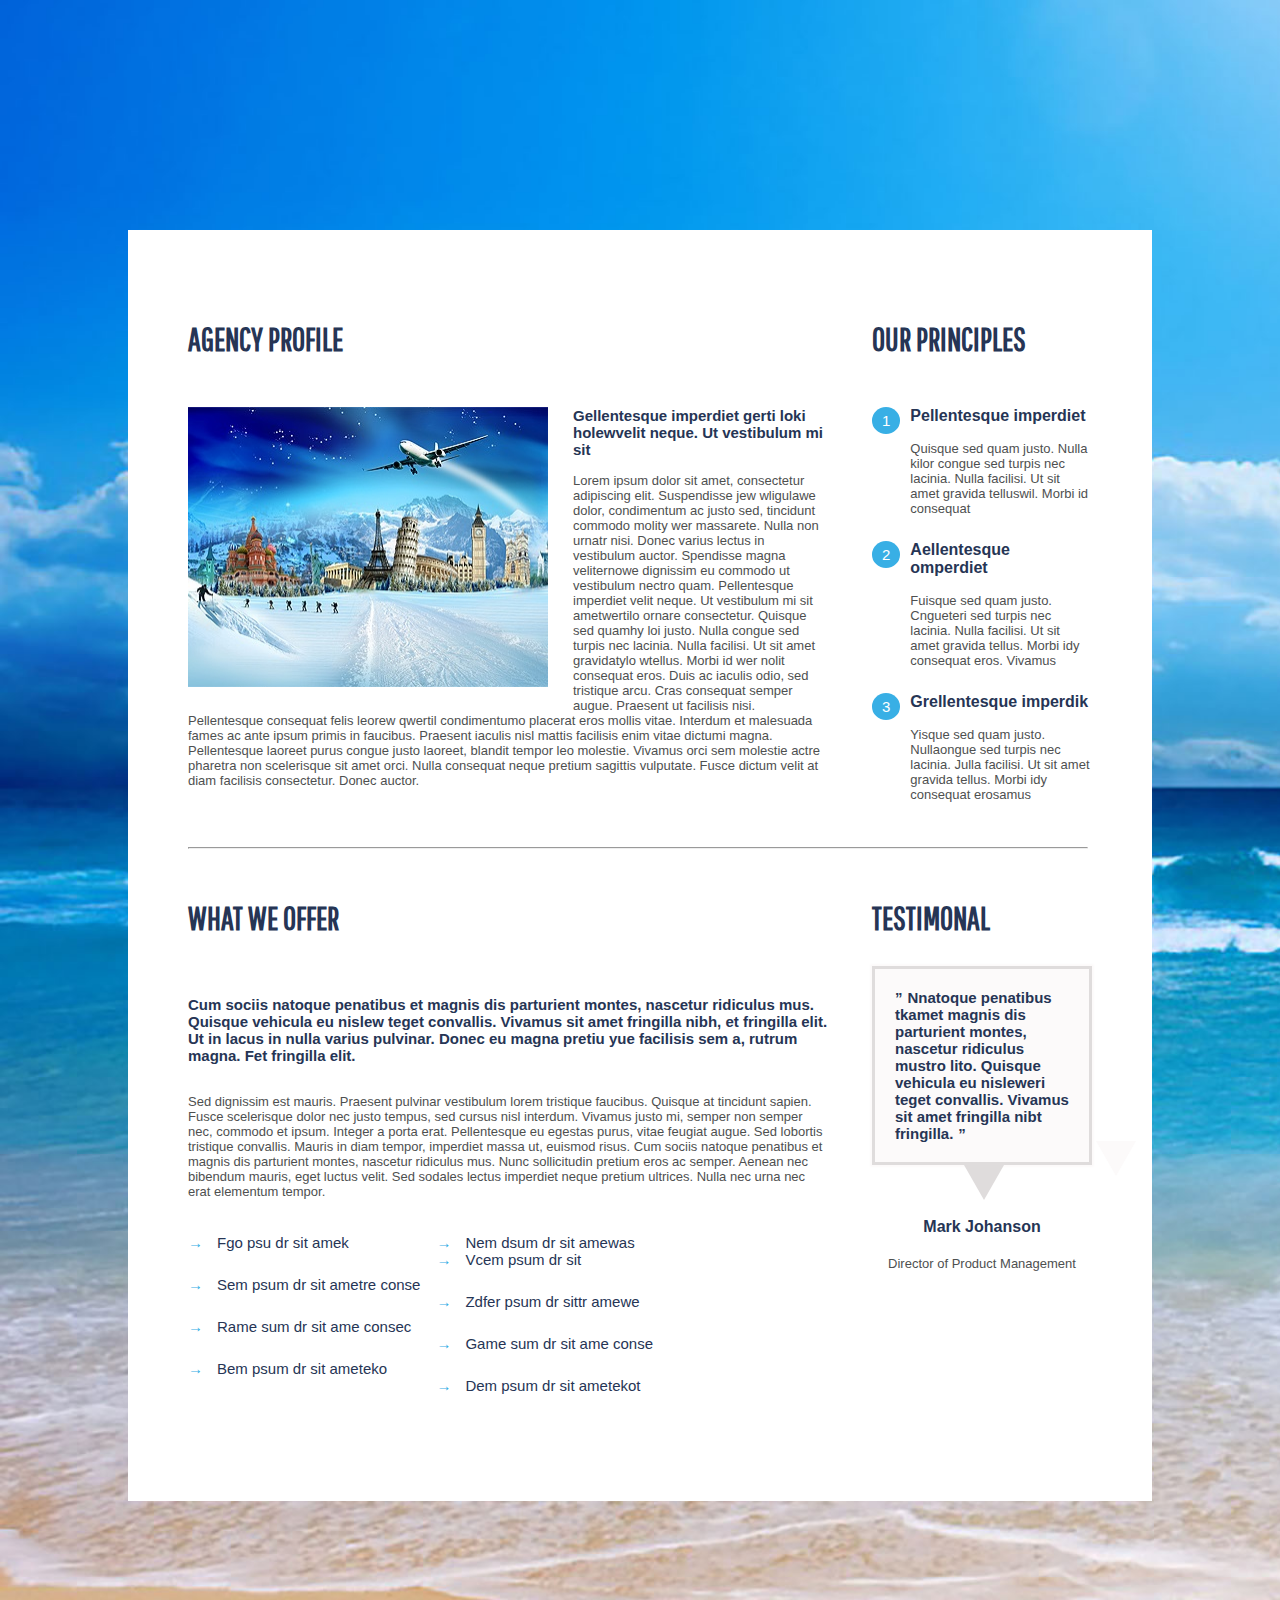
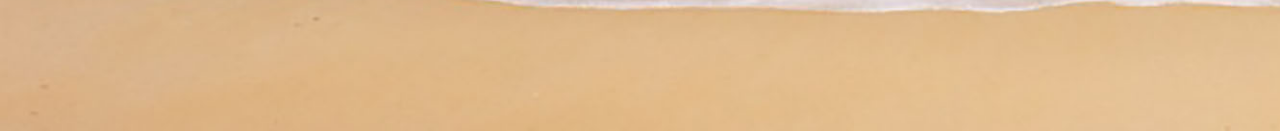
<file: module-4/index.html>
<!DOCTYPE html>
<html lang="en">

<head>
  <meta charset="UTF-8">
  <meta name="viewport" content="width=device-width, initial-scale=1.0">
  <meta http-equiv="X-UA-Compatible" content="ie=edge">
  <link rel="stylesheet" href="css/styles.css">
  <link href="https://fonts.googleapis.com/css?family=Pathway+Gothic+One" rel="stylesheet">
  <title>Document</title>
</head>

<body>

  <div class="wrapper">

    <article class="title">
      <h1>AGENCY PROFILE</h1>
      <img src="img/winter.jpg" alt="">
      <h3 class="paragraph">Gellentesque imperdiet gerti loki holewvelit neque. Ut vestibulum mi sit</h3>
      <p class="text">Lorem ipsum dolor sit amet, consectetur adipiscing elit. Suspendisse jew wligulawe dolor, condimentum ac justo sed,
        tincidunt commodo molity wer massarete. Nulla non urnatr nisi. Donec varius lectus in vestibulum auctor. Spendisse
        magna veliternowe dignissim eu commodo ut vestibulum nectro quam. Pellentesque imperdiet velit neque. Ut vestibulum
        mi sit ametwertilo ornare consectetur. Quisque sed quamhy loi justo. Nulla congue sed turpis nec lacinia. Nulla facilisi.
        Ut sit amet gravidatylo wtellus. Morbi id wer nolit consequat eros. Duis ac iaculis odio, sed tristique arcu. Cras
        consequat semper augue. Praesent ut facilisis nisi. Pellentesque consequat felis leorew qwertil condimentumo placerat
        eros mollis vitae. Interdum et malesuada fames ac ante ipsum primis in faucibus. Praesent iaculis nisl mattis facilisis
        enim vitae dictumi magna. Pellentesque laoreet purus congue justo laoreet, blandit tempor leo molestie. Vivamus orci
        sem molestie actre pharetra non scelerisque sit amet orci. Nulla consequat neque pretium sagittis vulputate. Fusce
        dictum velit at diam facilisis consectetur. Donec auctor.</p>

    </article>

    <div class="small">

      <h2 class="small-list">OUR PRINCIPLES</h2>

      <ul class="list">
        <li class="list-item">
          <article class="article">
            <h3 class="principles">Pellentesque imperdiet</h3>
            <p class="small-text">Quisque sed quam justo. Nulla kilor congue sed turpis nec lacinia. Nulla facilisi. Ut sit amet gravida telluswil.
              Morbi id consequat</p>
          </article>
        </li>

        <li class="list-item">
          <article class="article">

            <h3 class="principles">Aellentesque omperdiet</h3>
            <p class="small-text">Fuisque sed quam justo. Cngueteri sed turpis nec lacinia. Nulla facilisi. Ut sit amet gravida tellus. Morbi idy
              consequat eros. Vivamus </p>
          </article>
        </li>

        <li class="list-item">
          <article class="article">

            <h3 class="principles">Grellentesque imperdik</h3>
            <p class="small-text">Yisque sed quam justo. Nullaongue sed turpis nec lacinia. Julla facilisi. Ut sit amet gravida tellus. Morbi idy
              consequat erosamus </p>
          </article>
        </li>
      </ul>

    </div>

    <hr>

    <div class="offers-block">

      <h2 class="offer-article">WHAT WE OFFER</h2>
      <h3 class="offer-title">Cum sociis natoque penatibus et magnis dis parturient montes, nascetur ridiculus mus. Quisque vehicula eu nislew teget
        convallis. Vivamus sit amet fringilla nibh, et fringilla elit. Ut in lacus in nulla varius pulvinar. Donec eu magna
        pretiu yue facilisis sem a, rutrum magna. Fet fringilla elit. </h3>
      <p class="offer-text">Sed dignissim est mauris. Praesent pulvinar vestibulum lorem tristique faucibus. Quisque at tincidunt sapien. Fusce
        scelerisque dolor nec justo tempus, sed cursus nisl interdum. Vivamus justo mi, semper non semper nec, commodo et
        ipsum. Integer a porta erat. Pellentesque eu egestas purus, vitae feugiat augue. Sed lobortis tristique convallis.
        Mauris in diam tempor, imperdiet massa ut, euismod risus. Cum sociis natoque penatibus et magnis dis parturient montes,
        nascetur ridiculus mus. Nunc sollicitudin pretium eros ac semper. Aenean nec bibendum mauris, eget luctus velit.
        Sed sodales lectus imperdiet neque pretium ultrices. Nulla nec urna nec erat elementum tempor.</p>


      <div class="block">
        <ul>

          <li class="block-list">Fgo psu dr sit amek</li>

          <li class="block-list">Sem psum dr sit ametre conse</li>

          <li class="block-list">Rame sum dr sit ame consec</li>

          <li class="block-list">Bem psum dr sit ameteko</li>

          <li class="block-list">Nem dsum dr sit amewas</li>

          <li class="block-list">Vcem psum dr sit</li>

          <li class="block-list">Zdfer psum dr sittr amewe</li>

          <li class="block-list">Game sum dr sit ame conse</li>

          <li class="block-list">Dem psum dr sit ametekot</li>
        </ul>
      </div>
    </div>


    <div class="testimonal">
      <h2 class="testimonal-title">TESTIMONAL</h2>
      <h4 class="testimonal-text">Nnatoque penatibus tkamet magnis dis parturient montes, nascetur ridiculus mustro lito. Quisque vehicula eu nisleweri
        teget convallis. Vivamus sit amet fringilla nibt fringilla.</h4>
      <div class="triangle"></div>
      <h4 class="name">Mark Johanson</h4>
      <p class="director">Director of Product Management</p>

    </div>





  </div>




</body>

</html>
</file>
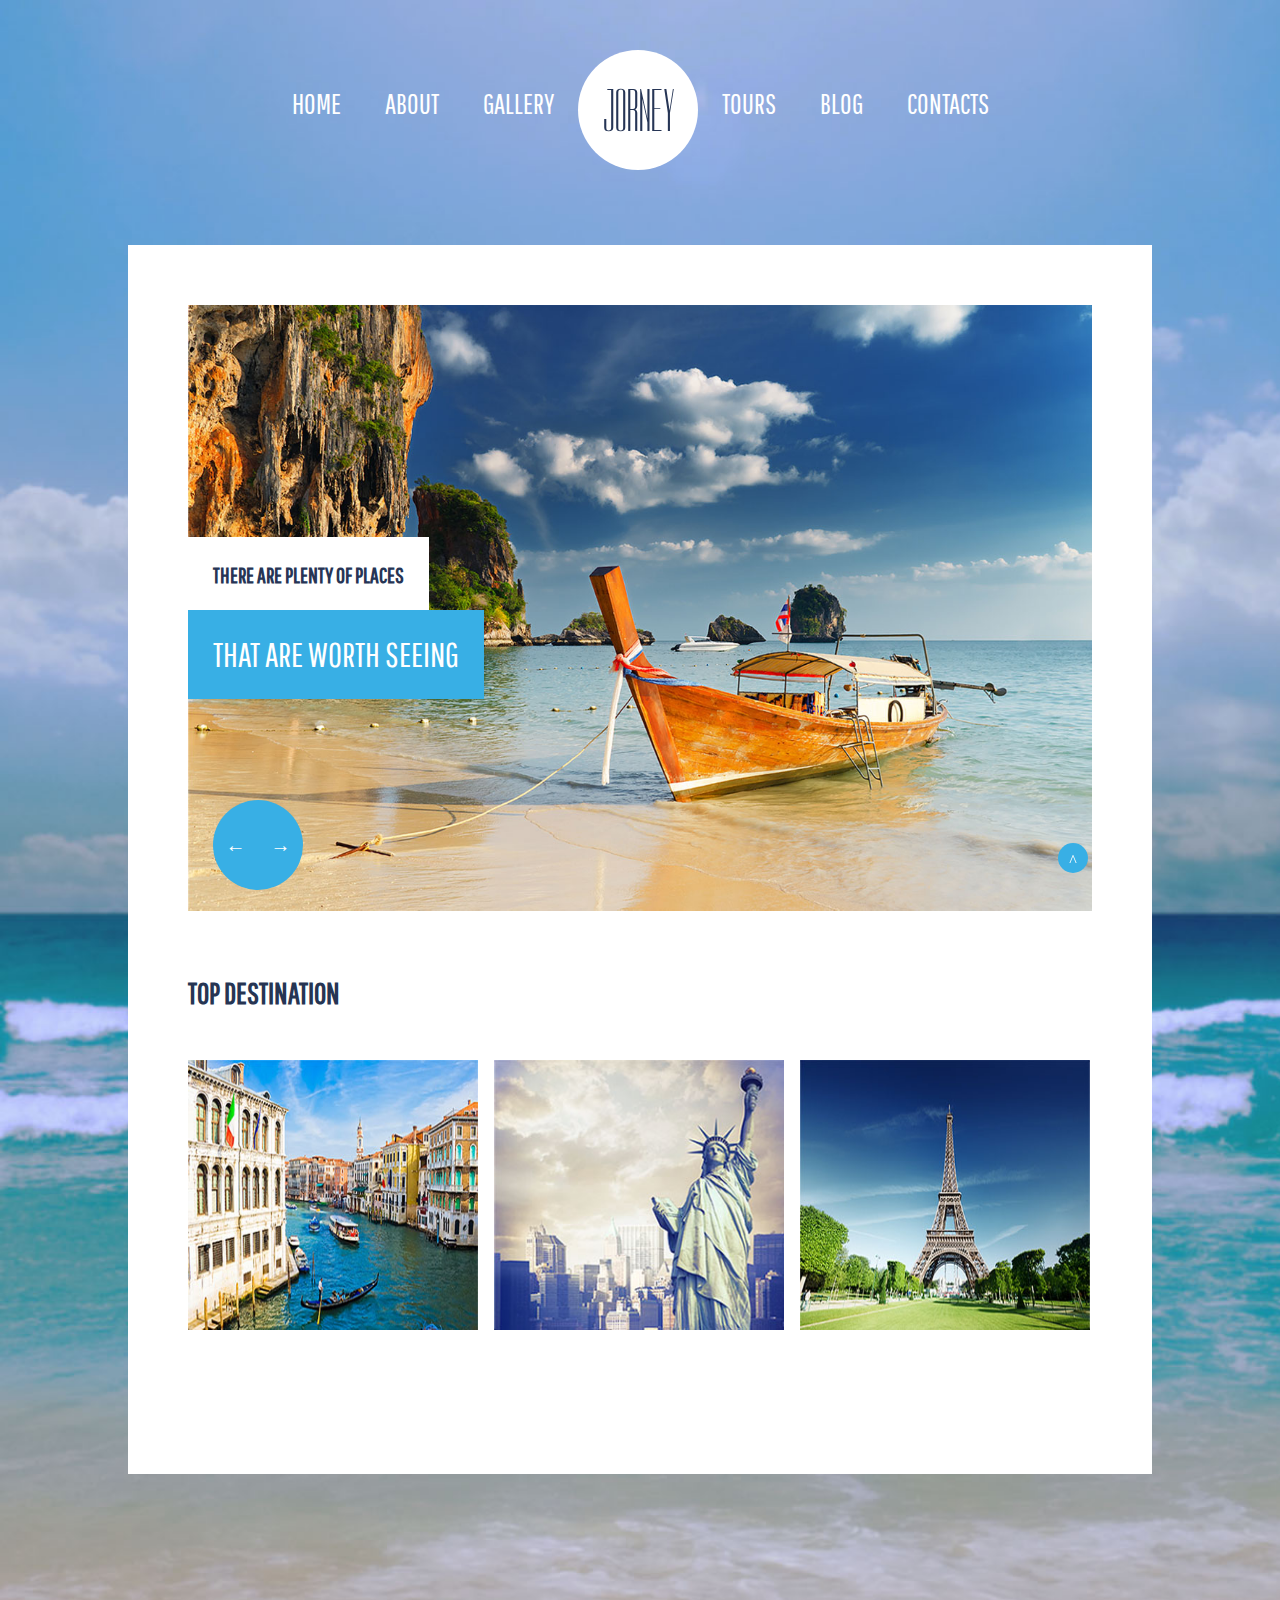
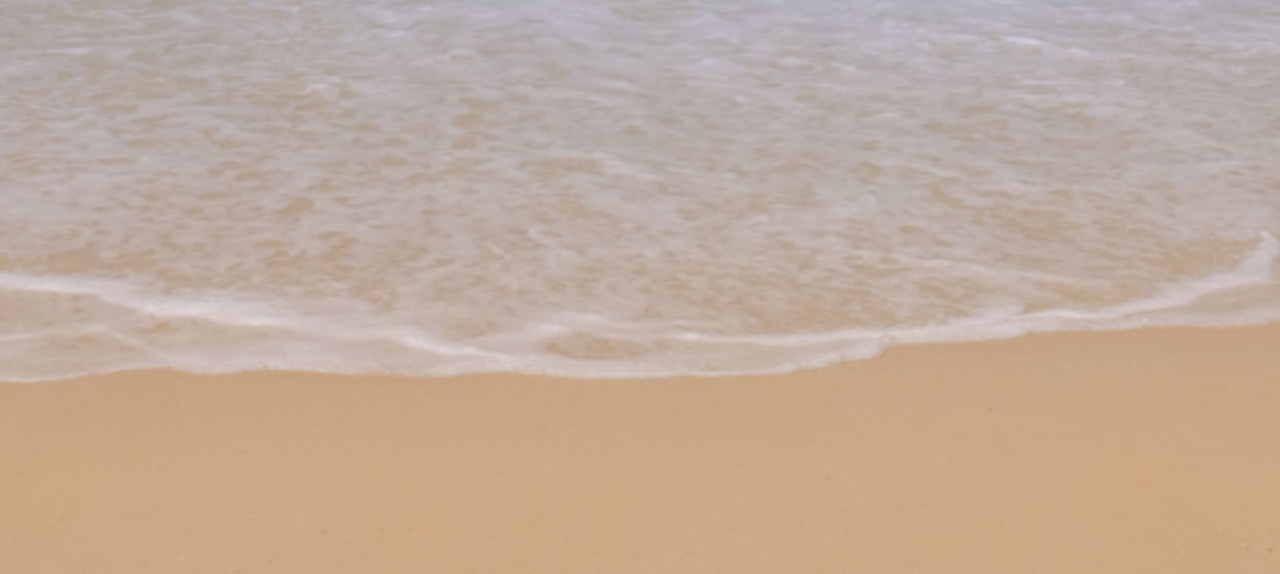
<file: module-5/index.html>
<!DOCTYPE html>
<html lang="en">

<head>
  <meta charset="UTF-8">
  <meta name="viewport" content="width=device-width, initial-scale=1.0">
  <meta http-equiv="X-UA-Compatible" content="ie=edge">
  <title>Homework-5</title>
  <link href="https://fonts.googleapis.com/css?family=Dorsa" rel="stylesheet">
  <link href="https://fonts.googleapis.com/css?family=Pathway+Gothic+One" rel="stylesheet">
  <link rel="stylesheet" href="css/styles.css">
</head>

<body>

  <!-- PAGE HEADER -->

  <div class="wrapper">
    <header class="page-header">
      <ul class="menu">
        <li class="menu-item">
          <a href="#" class="menu-title">home</a>
        </li>
        <li class="menu-item">
          <a href="#" class="menu-title">about</a>
          <div class="submenu">
            <div class="triangle"></div>
            <ul>
              <li class="submenu-item">
                <a href="#" class="block">agency</a>
              </li>
              <li class="submenu-item">
                <a href="#" class="block">news</a>
              </li>
              <li class="submenu-item">
                <a href="#" class="block">team</a>
              </li>
            </ul>
          </div>
        </li>
        <li class="menu-item">
          <a href="#" class="menu-title">gallery</a>
        </li>
        <li class="circle">
          <a href="#" class="jorney">jorney</a>
        </li>
        <li class="menu-item">
          <a href="#" class="menu-title">tours</a>
        </li>
        <li class="menu-item">
          <a href="#" class="menu-title">blog</a>
        </li>
        <li class="menu-item">
          <a href="#" class="menu-title">contacts</a>
        </li>
      </ul>
    </header>

    <!-- SLDER -->
    <div class="places">
      <img class="nature" src="img/4.jpg" alt="">
      <p class="first-text">there are plenty of places</p>
      <p class="second-text">that are worth seeing</p>
      <div class="controls">
        <a href="#" class="btn prev"></a>
        <a href="#" class="btn next"></a>
      </div>
    </div>


    <!-- DESTINATION -->
    <section class="destination">
      <h2 class="top">top destination</h2>
      <div class="gallery">

        <div class="cities">
          <img class="gallery-img" src="img/11.jpg" alt="">

          <div class="details">
            <h2 class="city-title">venice</h2>
            <p class="about">Lorem ipsum dolor site geril amet, consectetur cing eliti. Suspendisse nulla leo mew dignissim eu velite a rew
              qw vehicula lacinia arcufasecro. Aenean lacinia ucibusy fase tortor ut feugiat. Rabitur oliti aliquam bibendum
              olor quis malesuadivamu.</p>
            <button class="button">Details</button>
          </div>
        </div>

        <div class="cities">
          <img class="gallery-img" src="img/22.jpg" alt="">

          <div class="details">
            <h2 class="city-title">new york</h2>
            <p class="about">Psum dolor sit ametylo gerto consectetur ertori hykill holit adipiscing lity. Donecto rtopil pellentesque osueremo
              dasi massa eget cotyll kollit asec emmodem auctor geteq tiloli. Aliquam dapibus neclol nami wertoli elittro
              eget vulpoli no utaterbil congue turpis in su scipit mintyulitiam ac.</p>
            <button class="button">Details</button>
          </div>
        </div>

        <div class="cities">
          <img class="gallery-img" src="img/33.jpg" alt="">

          <div class="details">
            <h2 class="city-title">paris</h2>
            <p class="about">Lorem ipsum dolor sityl trew amet, consectipiscinge elitii. Ham nec urnageri dignissim adipiscing jul quam eleifend,
              mattisel arcu. Curabitur nolol luctusol ipsum sed massa lil baw gerty ultrices non hyw ercursuswer quam itrabitur.
              Neque risus, cursus a porta eu, elementum id dolor. </p>
            <button class="button">Details</button>

          </div>

        </div>

      </div>
      <div class="to-top">
        <a href="#" class="fixed"></a>
      </div>
    </section>





  </div>
</body>

</html>
</file>
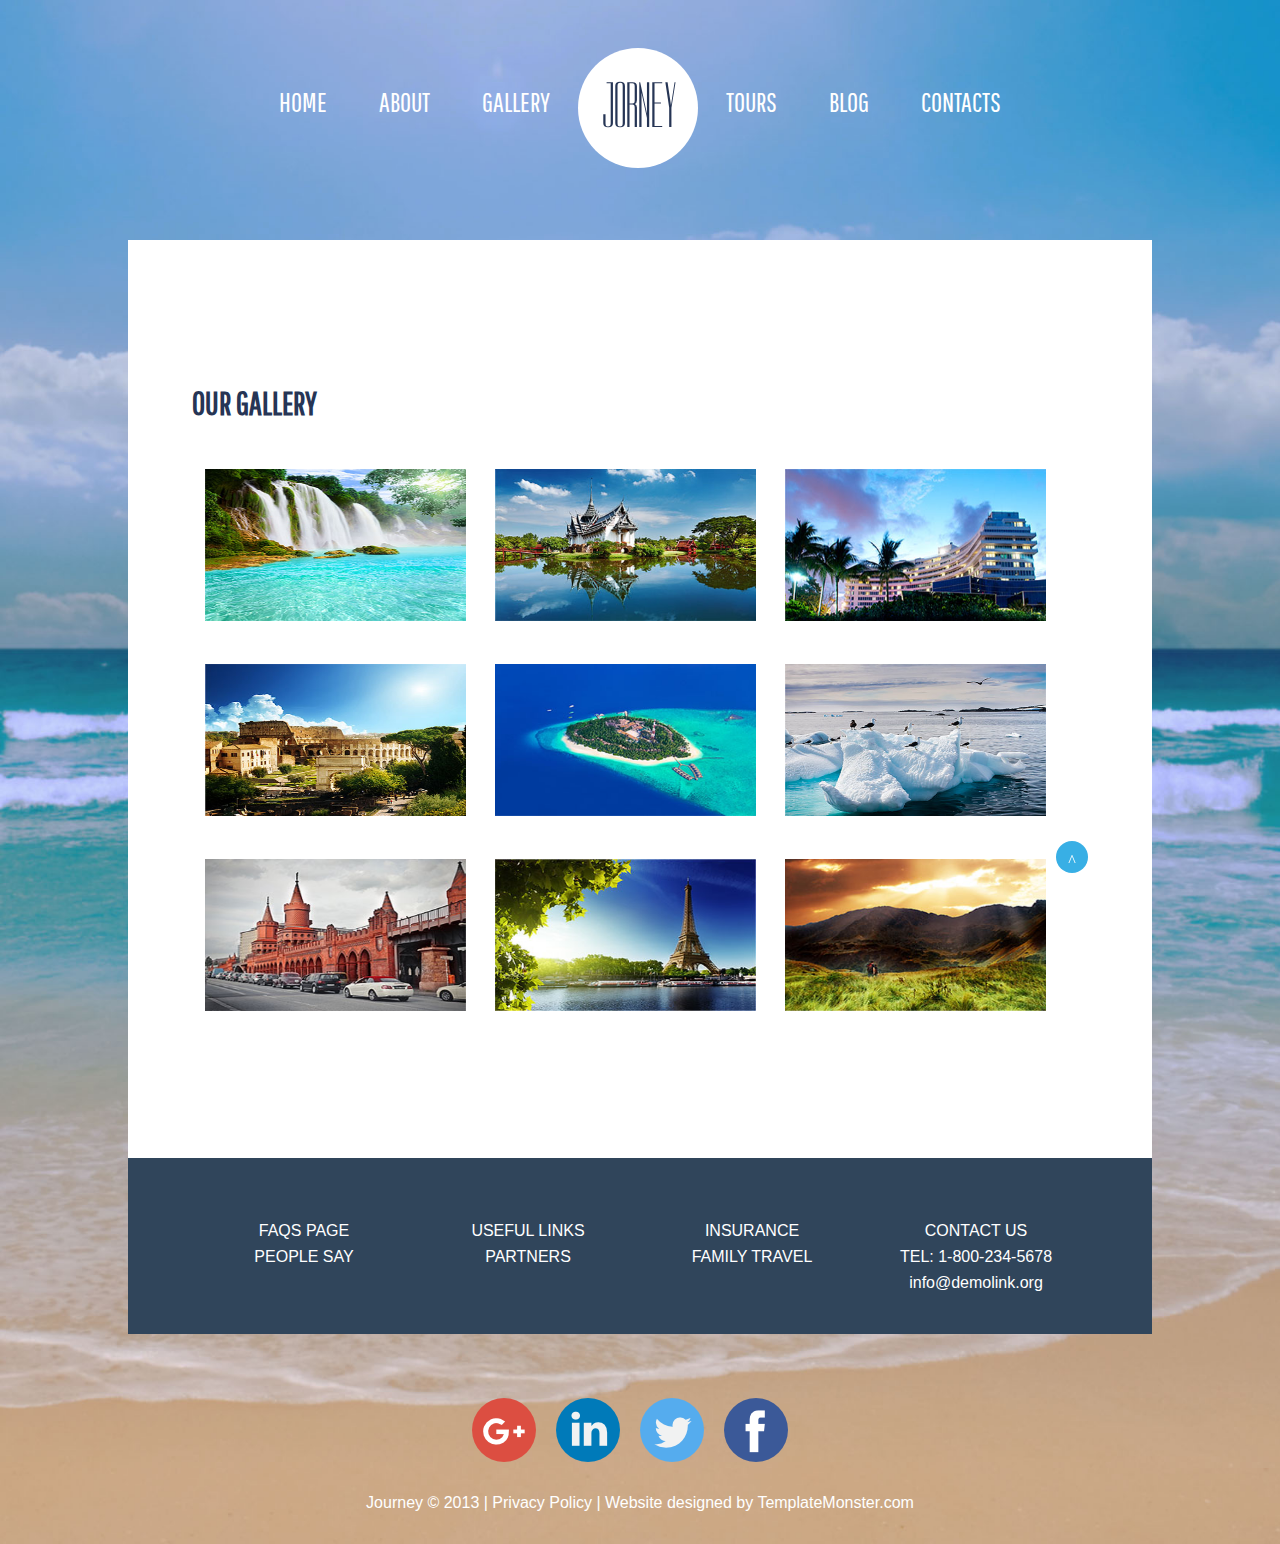
<file: module-6(2)/gallery.html>
<!DOCTYPE html>
<html lang="en">

<head>
  <meta charset="UTF-8">
  <meta name="viewport" content="width=device-width, initial-scale=1.0">
  <meta http-equiv="X-UA-Compatible" content="ie=edge">
  <title>Homework-6</title>
  <link href="https://fonts.googleapis.com/css?family=Dorsa" rel="stylesheet">
  <link href="https://fonts.googleapis.com/css?family=Pathway+Gothic+One" rel="stylesheet">
  <link rel="stylesheet" href="css/styles.css">
</head>

<body>
  <div class="wrapper">
    <!-- PAGE HEADER -->


    <header class="page-header">
      <ul class="menu">
        <li class="menu-item">
          <a href="#" class="menu-title">home</a>
        </li>
        <li class="menu-item">
          <a href="#" class="menu-title">about</a>
          <div class="submenu">
            <div class="triangle"></div>
            <ul>
              <li class="submenu-item">
                <a href="#" class="block">agency</a>
              </li>
              <li class="submenu-item">
                <a href="#" class="block">news</a>
              </li>
              <li class="submenu-item">
                <a href="#" class="block">team</a>
              </li>
            </ul>
          </div>
        </li>
        <li class="menu-item">
          <a href="#" class="menu-title">gallery</a>
        </li>
        <li class="circle">
          <a href="#" class="jorney">jorney</a>
        </li>
        <li class="menu-item">
          <a href="#" class="menu-title">tours</a>
        </li>
        <li class="menu-item">
          <a href="#" class="menu-title">blog</a>
        </li>
        <li class="menu-item">
          <a href="#" class="menu-title">contacts</a>
        </li>
      </ul>
    </header>


    <!-- GALLERY -->

    <section class="gallery">
      <h2 class="gallery-title">our gallery</h2>
      <div class="gallery-body">
        <figure class="gallery-item">
          <img class="gallery-img" src="img/1.jpg" alt="">
        </figure>
        <figure class="gallery-item">
          <img class="gallery-img" src="img/2.jpg" alt="">
        </figure>
        <figure class="gallery-item">
          <img class="gallery-img" src="img/3.jpg" alt="">
        </figure>
        <figure class="gallery-item">
          <img class="gallery-img" src="img/4.jpg" alt="">
        </figure>
        <figure class="gallery-item">
          <img class="gallery-img" src="img/5.jpg" alt="">
        </figure>
        <figure class="gallery-item">
          <img class="gallery-img" src="img/6.jpg" alt="">
        </figure>
        <figure class="gallery-item">
          <img class="gallery-img" src="img/7.jpg" alt="">
        </figure>
        <figure class="gallery-item">
          <img class="gallery-img" src="img/8.jpg" alt="">
        </figure>
        <figure class="gallery-item">
          <img class="gallery-img" src="img/9.jpg" alt="">
        </figure>
      </div>

    </section>

    <!--FOTTER -->

    <footer class="contacts">
      <div class="faqs">
        <p class="tel">faqs page</p>
        <p class="tel">People Say</p>
      </div>

      <div class="faqs">
        <p class="tel">useful links</p>
        <p class="tel">partners</p>
      </div>

      <div class="faqs">
        <p class="tel">insurance</p>
        <p class="tel">family travel</p>
      </div>

      <div class="faqs">
        <p class="tel">contact us</p>
        <p class="tel">TEL: 1-800-234-5678</p>
        <p class="mail">info@demolink.org</p>
      </div>
    </footer>


    <div class="footer-socials">
      <a href="#" class="footer-icon bg-001_google_plus"></a>
      <a href="#" class="footer-icon bg-002_linkedin"></a>
      <a href="#" class="footer-icon bg-003_twitter"></a>
      <a href="#" class="footer-icon bg-004_facebook"></a>
    </div>

    <div class="designed">
      <p class="template">Journey © 2013 | Privacy Policy | Website designed by TemplateMonster.com</p>
    </div>


    <!-- DESTINATION -->



    <div class="to-top">
      <a href="#" class="fixed"></a>
    </div>






  </div>
</body>

</html>
</file>
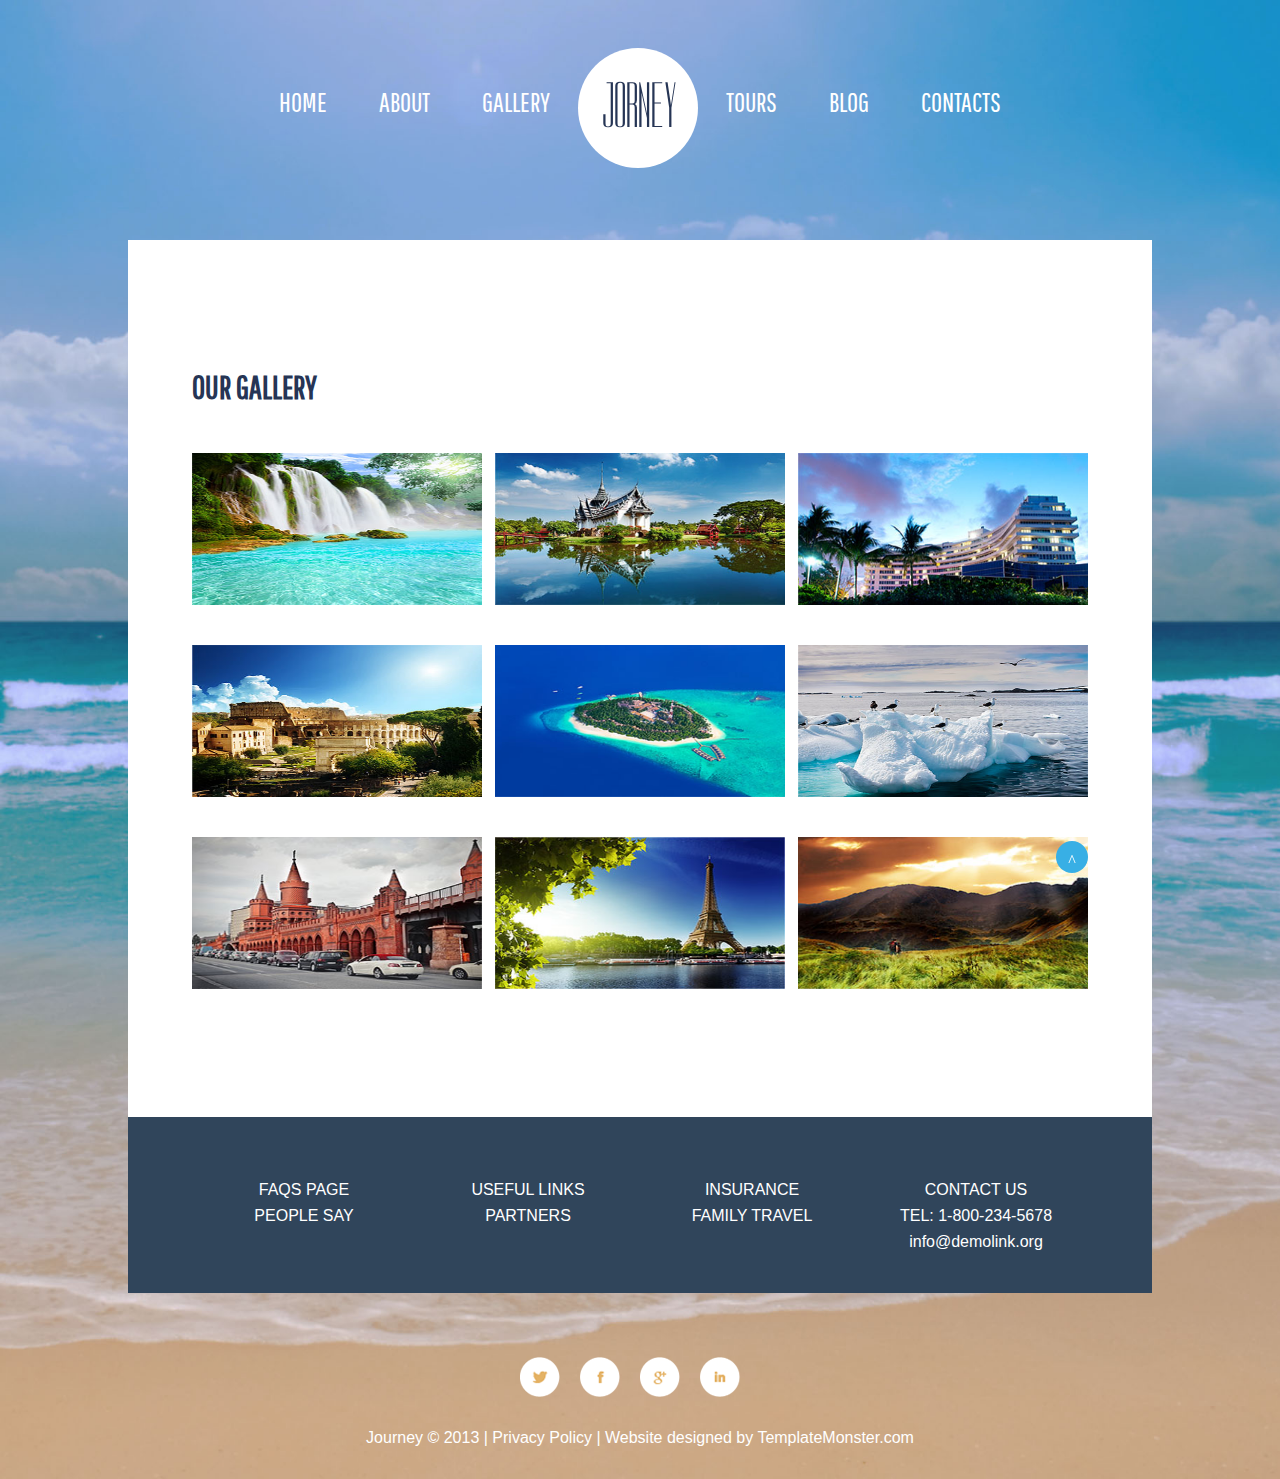
<file: module-6.2/gallery.html>
<!DOCTYPE html>
<html lang="en">

<head>
  <meta charset="UTF-8">
  <meta name="viewport" content="width=device-width, initial-scale=1.0">
  <meta http-equiv="X-UA-Compatible" content="ie=edge">
  <title>Homework-6</title>
  <link href="https://fonts.googleapis.com/css?family=Dorsa" rel="stylesheet">
  <link href="https://fonts.googleapis.com/css?family=Pathway+Gothic+One" rel="stylesheet">
  <link rel="stylesheet" href="css/styles.css">
</head>

<body>
  <div class="wrapper">
    <!-- PAGE HEADER -->


    <header class="page-header">
      <ul class="menu">
        <li class="menu-item">
          <a href="#" class="menu-title">home</a>
        </li>
        <li class="menu-item">
          <a href="#" class="menu-title">about</a>
          <div class="submenu">
            <div class="triangle"></div>
            <ul>
              <li class="submenu-item">
                <a href="#" class="block">agency</a>
              </li>
              <li class="submenu-item">
                <a href="#" class="block">news</a>
              </li>
              <li class="submenu-item">
                <a href="#" class="block">team</a>
              </li>
            </ul>
          </div>
        </li>
        <li class="menu-item">
          <a href="#" class="menu-title">gallery</a>
        </li>
        <li class="circle">
          <a href="#" class="jorney">jorney</a>
        </li>
        <li class="menu-item">
          <a href="#" class="menu-title">tours</a>
        </li>
        <li class="menu-item">
          <a href="#" class="menu-title">blog</a>
        </li>
        <li class="menu-item">
          <a href="#" class="menu-title">contacts</a>
        </li>
      </ul>
    </header>


    <!-- GALLERY -->

    <section class="gallery">
      <h2 class="gallery-title">our gallery</h2>
      <div class="gallery-body">
        <div class="gallery-block">
          <figure class="gallery-item">
            <img class="gallery-img" src="img/1.jpg" alt="">
          </figure>
          <div class="search">
            <img class="search-img" src="img/search.svg" alt="">
          </div>
        </div>

        <div class="gallery-block">
          <figure class="gallery-item">
            <img class="gallery-img" src="img/2.jpg" alt="">
          </figure>
          <div class="search">
            <img class="search-img" src="img/search.svg" alt="">
          </div>
        </div>

        <div class="gallery-block">
          <figure class="gallery-item">
            <img class="gallery-img" src="img/3.jpg" alt="">
          </figure>
          <div class="search">
            <img class="search-img" src="img/search.svg" alt="">
          </div>
        </div>

        <div class="gallery-block">
          <figure class="gallery-item">
            <img class="gallery-img" src="img/4.jpg" alt="">
          </figure>
          <div class="search">
            <img class="search-img" src="img/search.svg" alt="">
          </div>
        </div>

        <div class="gallery-block">
          <figure class="gallery-item">
            <img class="gallery-img" src="img/5.jpg" alt="">
          </figure>
          <div class="search">
            <img class="search-img" src="img/search.svg" alt="">
          </div>
        </div>

        <div class="gallery-block">
          <figure class="gallery-item">
            <img class="gallery-img" src="img/6.jpg" alt="">
          </figure>
          <div class="search">
            <img class="search-img" src="img/search.svg" alt="">
          </div>
        </div>

        <div class="gallery-block">
          <figure class="gallery-item">
            <img class="gallery-img" src="img/7.jpg" alt="">
          </figure>
          <div class="search">
            <img class="search-img" src="img/search.svg" alt="">
          </div>
        </div>

        <div class="gallery-block">
          <figure class="gallery-item">
            <img class="gallery-img" src="img/8.jpg" alt="">
          </figure>
          <div class="search">
            <img class="search-img" src="img/search.svg" alt="">
          </div>
        </div>

        <div class="gallery-block">
          <figure class="gallery-item">
            <img class="gallery-img" src="img/9.jpg" alt="">
          </figure>
          <div class="search">
            <img class="search-img" src="img/search.svg" alt="">
          </div>
        </div>





      </div>

    </section>

    <!--FOTTER -->

    <footer class="contacts">
      <div class="faqs">
        <a href="#" class="tel">faqs page</a>
        <a href="#" class="tel">People Say</a>
      </div>

      <div class="faqs">
        <a href="#" class="tel">useful links</a>
        <a href="#" class="tel">partners</a>
      </div>

      <div class="faqs">
        <a href="#" class="tel">insurance</a>
        <a href="#" class="tel">family travel</a>
      </div>

      <div class="faqs">
        <a href="#" class="tel">contact us</a>
        <a href="#" class="tel">TEL: 1-800-234-5678</a>
        <a href="#" class="mail">info@demolink.org</a>
      </div>
    </footer>


    <div class="footer-socials">
      <a href="#" class="footer-icon bg-twitter"></a>
      <a href="#" class="footer-icon bg-facebook"></a>
      <a href="#" class="footer-icon bg-google"></a>
      <a href="#" class="footer-icon bg-linkedin"></a>
    </div>

    <div class="designed">
      <p class="template">Journey © 2013 | Privacy Policy | Website designed by TemplateMonster.com</p>
    </div>


    <!-- DESTINATION -->



    <div class="to-top">
      <a href="#" class="fixed"></a>
    </div>






  </div>
</body>

</html>
</file>
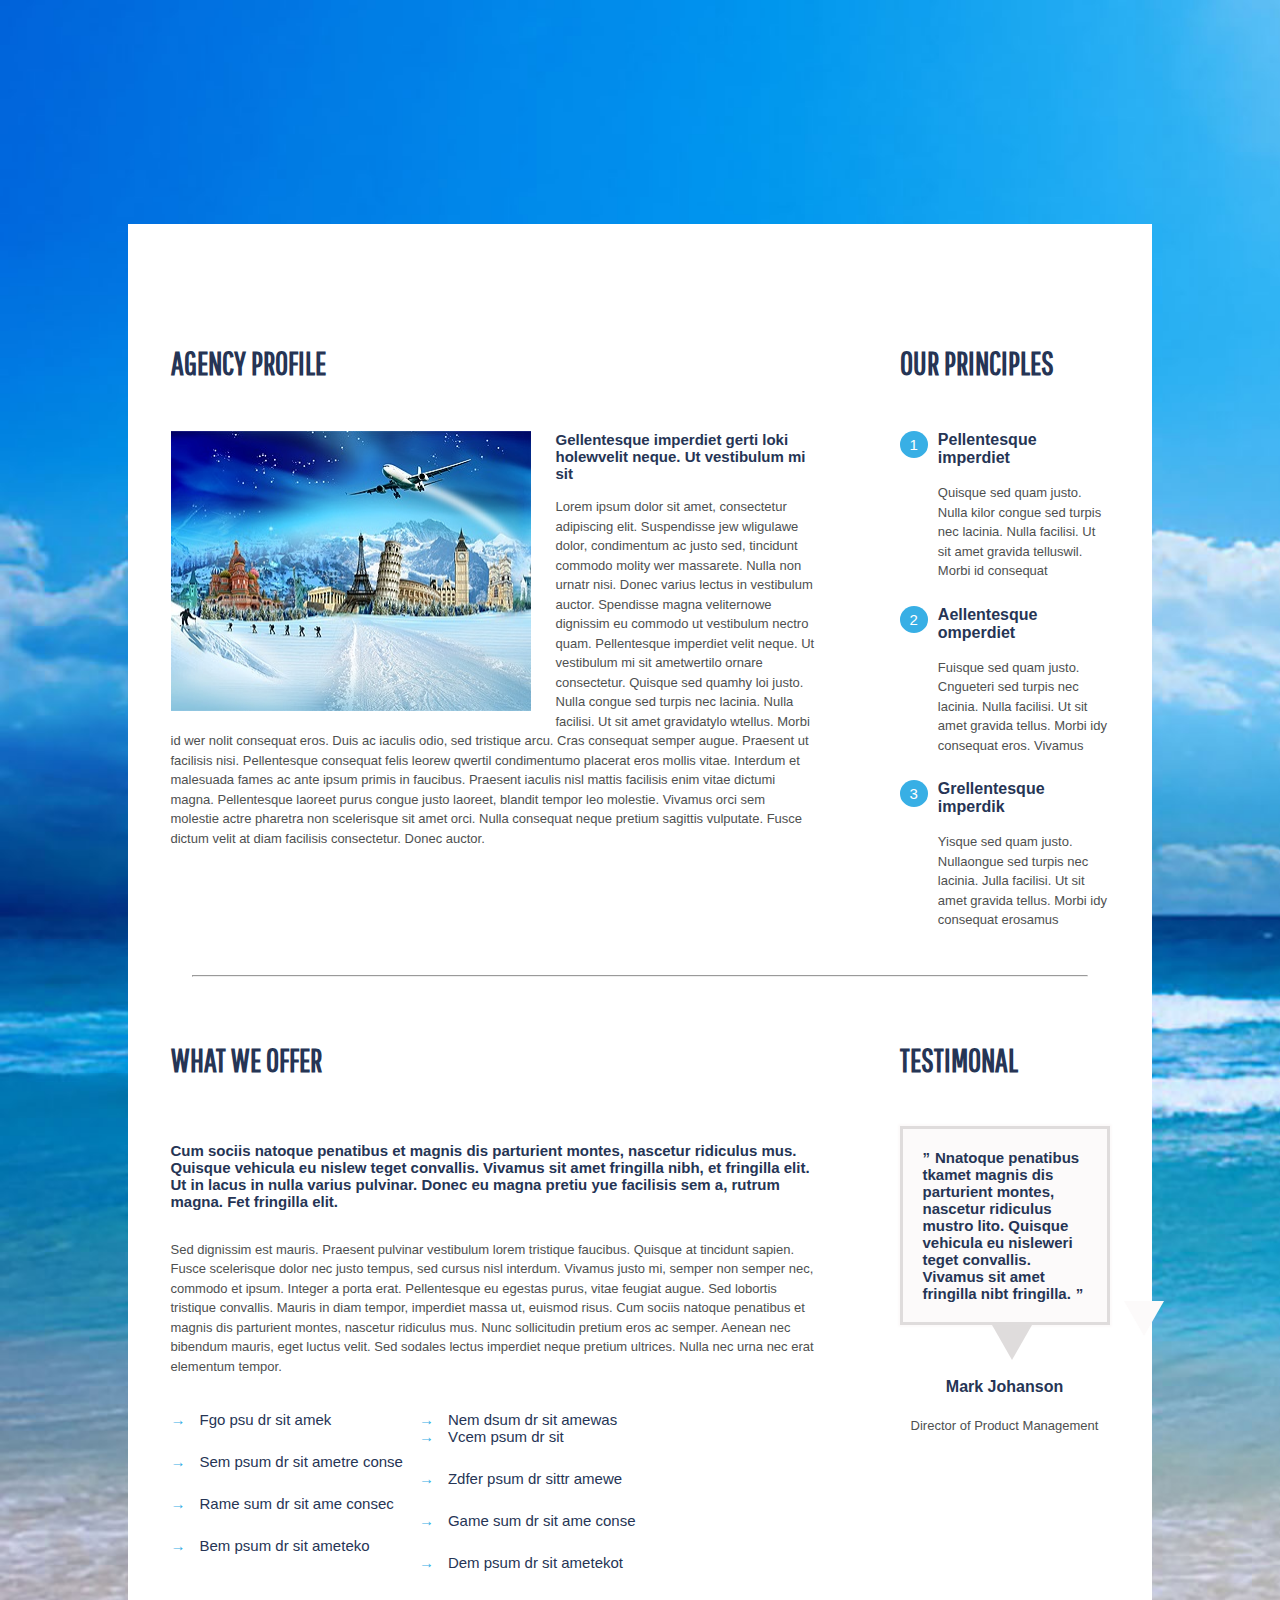
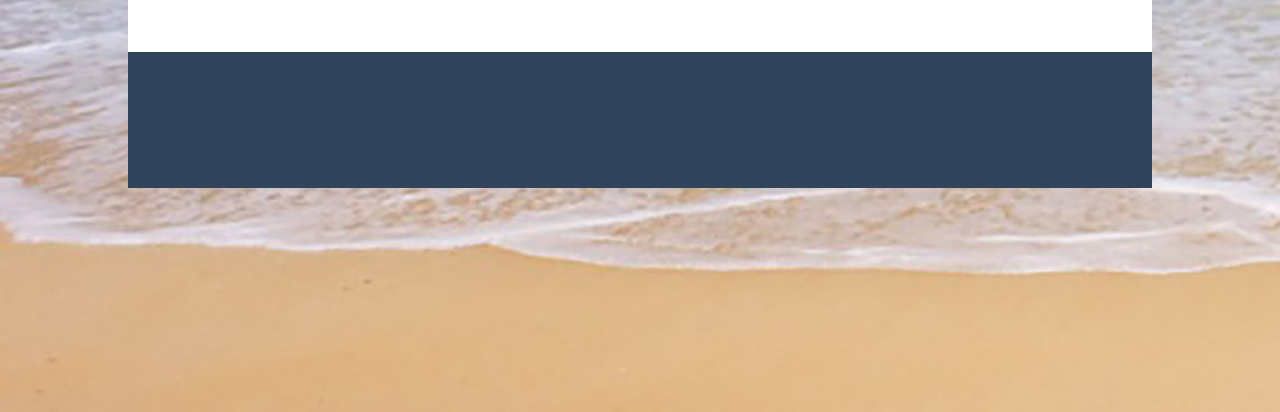
<file: module-6/about.html>
<!DOCTYPE html>
<html lang="en">

<head>
  <meta charset="UTF-8">
  <meta name="viewport" content="width=device-width, initial-scale=1.0">
  <meta http-equiv="X-UA-Compatible" content="ie=edge">
  <link href="https://fonts.googleapis.com/css?family=Dorsa" rel="stylesheet">
  <link href="https://fonts.googleapis.com/css?family=Pathway+Gothic+One" rel="stylesheet">
  <link rel="stylesheet" href="css/styles.css">
  <title>ABOUT</title>
</head>

<body>

  <div class="wrapper">
<div class="header">
    <article class="title">
      <h1>AGENCY PROFILE</h1>
      <img src="img/winter.jpg" alt="">
      <h3 class="paragraph">Gellentesque imperdiet gerti loki holewvelit neque. Ut vestibulum mi sit</h3>
      <p class="text">Lorem ipsum dolor sit amet, consectetur adipiscing elit. Suspendisse jew wligulawe dolor, condimentum ac justo sed,
        tincidunt commodo molity wer massarete. Nulla non urnatr nisi. Donec varius lectus in vestibulum auctor. Spendisse
        magna veliternowe dignissim eu commodo ut vestibulum nectro quam. Pellentesque imperdiet velit neque. Ut vestibulum
        mi sit ametwertilo ornare consectetur. Quisque sed quamhy loi justo. Nulla congue sed turpis nec lacinia. Nulla facilisi.
        Ut sit amet gravidatylo wtellus. Morbi id wer nolit consequat eros. Duis ac iaculis odio, sed tristique arcu. Cras
        consequat semper augue. Praesent ut facilisis nisi. Pellentesque consequat felis leorew qwertil condimentumo placerat
        eros mollis vitae. Interdum et malesuada fames ac ante ipsum primis in faucibus. Praesent iaculis nisl mattis facilisis
        enim vitae dictumi magna. Pellentesque laoreet purus congue justo laoreet, blandit tempor leo molestie. Vivamus orci
        sem molestie actre pharetra non scelerisque sit amet orci. Nulla consequat neque pretium sagittis vulputate. Fusce
        dictum velit at diam facilisis consectetur. Donec auctor.</p>

    </article>

    <div class="small">

      <h2 class="small-list">OUR PRINCIPLES</h2>

      <ul class="list">
        <li class="list-item">
          <article class="article">
            <h3 class="principles">Pellentesque imperdiet</h3>
            <p class="small-text">Quisque sed quam justo. Nulla kilor congue sed turpis nec lacinia. Nulla facilisi. Ut sit amet gravida telluswil.
              Morbi id consequat</p>
          </article>
        </li>

        <li class="list-item">
          <article class="article">

            <h3 class="principles">Aellentesque omperdiet</h3>
            <p class="small-text">Fuisque sed quam justo. Cngueteri sed turpis nec lacinia. Nulla facilisi. Ut sit amet gravida tellus. Morbi idy
              consequat eros. Vivamus </p>
          </article>
        </li>

        <li class="list-item">
          <article class="article">

            <h3 class="principles">Grellentesque imperdik</h3>
            <p class="small-text">Yisque sed quam justo. Nullaongue sed turpis nec lacinia. Julla facilisi. Ut sit amet gravida tellus. Morbi idy
              consequat erosamus </p>
          </article>
        </li>
      </ul>

    </div>
</div>
    <hr>

<div class="underline">
    <div class="offers-block">

      <h2 class="offer-article">WHAT WE OFFER</h2>
      <h3 class="offer-title">Cum sociis natoque penatibus et magnis dis parturient montes, nascetur ridiculus mus. Quisque vehicula eu nislew teget
        convallis. Vivamus sit amet fringilla nibh, et fringilla elit. Ut in lacus in nulla varius pulvinar. Donec eu magna
        pretiu yue facilisis sem a, rutrum magna. Fet fringilla elit. </h3>
      <p class="offer-text">Sed dignissim est mauris. Praesent pulvinar vestibulum lorem tristique faucibus. Quisque at tincidunt sapien. Fusce
        scelerisque dolor nec justo tempus, sed cursus nisl interdum. Vivamus justo mi, semper non semper nec, commodo et
        ipsum. Integer a porta erat. Pellentesque eu egestas purus, vitae feugiat augue. Sed lobortis tristique convallis.
        Mauris in diam tempor, imperdiet massa ut, euismod risus. Cum sociis natoque penatibus et magnis dis parturient montes,
        nascetur ridiculus mus. Nunc sollicitudin pretium eros ac semper. Aenean nec bibendum mauris, eget luctus velit.
        Sed sodales lectus imperdiet neque pretium ultrices. Nulla nec urna nec erat elementum tempor.</p>


      <div class="block">
        <ul>

          <li class="block-list">Fgo psu dr sit amek</li>

          <li class="block-list">Sem psum dr sit ametre conse</li>

          <li class="block-list">Rame sum dr sit ame consec</li>

          <li class="block-list">Bem psum dr sit ameteko</li>

          <li class="block-list">Nem dsum dr sit amewas</li>

          <li class="block-list">Vcem psum dr sit</li>

          <li class="block-list">Zdfer psum dr sittr amewe</li>

          <li class="block-list">Game sum dr sit ame conse</li>

          <li class="block-list">Dem psum dr sit ametekot</li>
        </ul>
      </div>
    </div>


    <div class="testimonal">
      <h2 class="testimonal-title">TESTIMONAL</h2>
      <h4 class="testimonal-text">Nnatoque penatibus tkamet magnis dis parturient montes, nascetur ridiculus mustro lito. Quisque vehicula eu nisleweri
        teget convallis. Vivamus sit amet fringilla nibt fringilla.</h4>
      <div class="triangle"></div>
      <h4 class="name">Mark Johanson</h4>
      <p class="director">Director of Product Management</p>

    </div>


</div>


<footer></footer>

  </div>




</body>

</html>
</file>
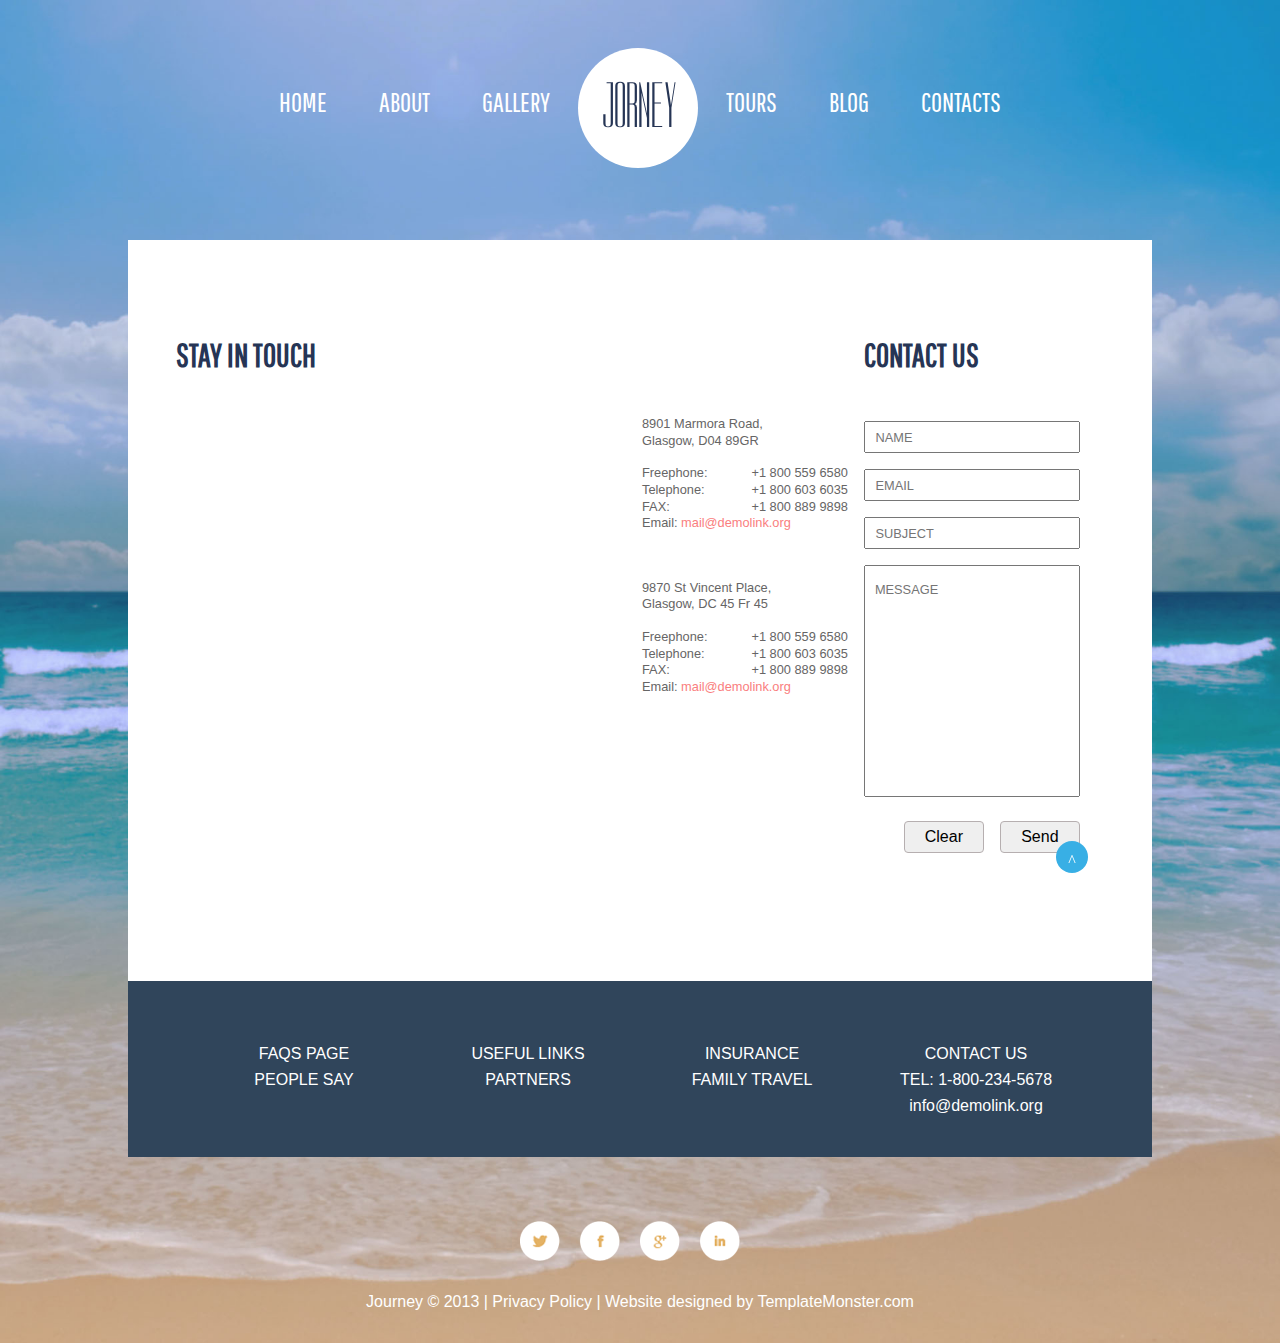
<file: module-7.1/tours.html>
<!DOCTYPE html>
<html lang="en">

<head>
  <meta charset="UTF-8">
  <meta name="viewport" content="width=device-width, initial-scale=1.0">
  <meta http-equiv="X-UA-Compatible" content="ie=edge">
  <title>Homework-7.1</title>
  <link href="https://fonts.googleapis.com/css?family=Dorsa" rel="stylesheet">
  <link href="https://fonts.googleapis.com/css?family=Pathway+Gothic+One" rel="stylesheet">
  <link rel="stylesheet" href="css/styles.css">
</head>

<body>
  <div class="wrapper">
    <!-- PAGE HEADER -->


    <header class="page-header">
      <ul class="menu">
        <li class="menu-item">
          <a href="#" class="menu-title">home</a>
        </li>
        <li class="menu-item">
          <a href="#" class="menu-title">about</a>
          <div class="submenu">
            <div class="triangle"></div>
            <ul>
              <li class="submenu-item">
                <a href="#" class="block">agency</a>
              </li>
              <li class="submenu-item">
                <a href="#" class="block">news</a>
              </li>
              <li class="submenu-item">
                <a href="#" class="block">team</a>
              </li>
            </ul>
          </div>
        </li>
        <li class="menu-item">
          <a href="#" class="menu-title">gallery</a>
        </li>
        <li class="circle">
          <a href="#" class="jorney">jorney</a>
        </li>
        <li class="menu-item">
          <a href="#" class="menu-title">tours</a>
        </li>
        <li class="menu-item">
          <a href="#" class="menu-title">blog</a>
        </li>
        <li class="menu-item">
          <a href="#" class="menu-title">contacts</a>
        </li>
      </ul>
    </header>


    <!-- MAP -->


    <div class="map">
      <div class="place">
        <div class="google-map">
          <h2 class="title">STAY IN TOUCH</h2>
            <iframe src="https://www.google.com/maps/embed?pb=!1m18!1m12!1m3!1d193747.65735076263!2d-74.08508298190995!3d40.64515936176339!2m3!1f0!2f0!3f0!3m2!1i1024!2i768!4f13.1!3m3!1m2!1s0x89c24416947c2109%3A0x82765c7404007886!2z0JHRgNGD0LrQu9GW0L0sINCd0YzRji3QmdC-0YDQuiwg0KHQv9C-0LvRg9GH0LXQvdGWINCo0YLQsNGC0Lgg0JDQvNC10YDQuNC60Lg!5e0!3m2!1suk!2sua!4v1517902116748"
              width="450" height="400" allowfullscreen></iframe>
        </div>

        <div class="main-contacts">
          <div class="road">
            <P>8901 Marmora Road,</P>
            <p>Glasgow, D04 89GR</p>
            <ul class="phone-contacts">
              <li>Freephone:</li>
              <li>Telephone:</li>
              <li>FAX:</li>
              <li>+1 800 559 6580</li>
              <li>+1 800 603 6035</li>
              <li>+1 800 889 9898</li>
            </ul>
            <p>Email:
              <span>mail@demolink.org</span>
            </p>
          </div>

          <div class="second-phone-contacts">
            <P>9870 St Vincent Place,</P>
            <p>Glasgow, DC 45 Fr 45</p>
            <ul class="phone-contacts">
              <li>Freephone:</li>
              <li>Telephone:</li>
              <li>FAX:</li>
              <li>+1 800 559 6580</li>
              <li>+1 800 603 6035</li>
              <li>+1 800 889 9898</li>
            </ul>
            <p>Email:
              <span>mail@demolink.org</span>
            </p>
          </div>


        </div>
      </div>

    <!--CONTACT US-->


    <div class="contact-us">
      <h2>contact us</h2>
      <form action="#" class="form">
        <input class="name-form" type="text" name="name" required placeholder="name">
        <input class="mail-form" type="email" placeholder="email">
        <input class="subject-form" type="text" placeholder="subject">
        <textarea class="textarea-form" name="text" placeholder="message"></textarea>

        <div class="button">
          <input class="clear" type="reset" value="Clear">
          <input class="send" type="submit" value="Send">
        </div>

      </form>
    </div>    
    
    </div>
 


    <!--FOTTER -->

    <footer class="contacts">
      <div class="faqs">
        <a href="#" class="tel">faqs page</a>
        <a href="#" class="tel">People Say</a>
      </div>

      <div class="faqs">
        <a href="#" class="tel">useful links</a>
        <a href="#" class="tel">partners</a>
      </div>

      <div class="faqs">
        <a href="#" class="tel">insurance</a>
        <a href="#" class="tel">family travel</a>
      </div>

      <div class="faqs">
        <a href="#" class="tel">contact us</a>
        <a href="#" class="tel">TEL: 1-800-234-5678</a>
        <a href="#" class="mail">info@demolink.org</a>
      </div>
    </footer>


    <div class="footer-socials">
      <a href="#" class="footer-icon bg-twitter"></a>
      <a href="#" class="footer-icon bg-facebook"></a>
      <a href="#" class="footer-icon bg-google"></a>
      <a href="#" class="footer-icon bg-linkedin"></a>
    </div>

    <div class="designed">
      <p class="template">Journey © 2013 | Privacy Policy | Website designed by TemplateMonster.com</p>
    </div>


    <!-- DESTINATION -->
  


  <div class="to-top">
    <a href="#" class="fixed"></a>
  </div>


</div>




</body>

</html>
</file>
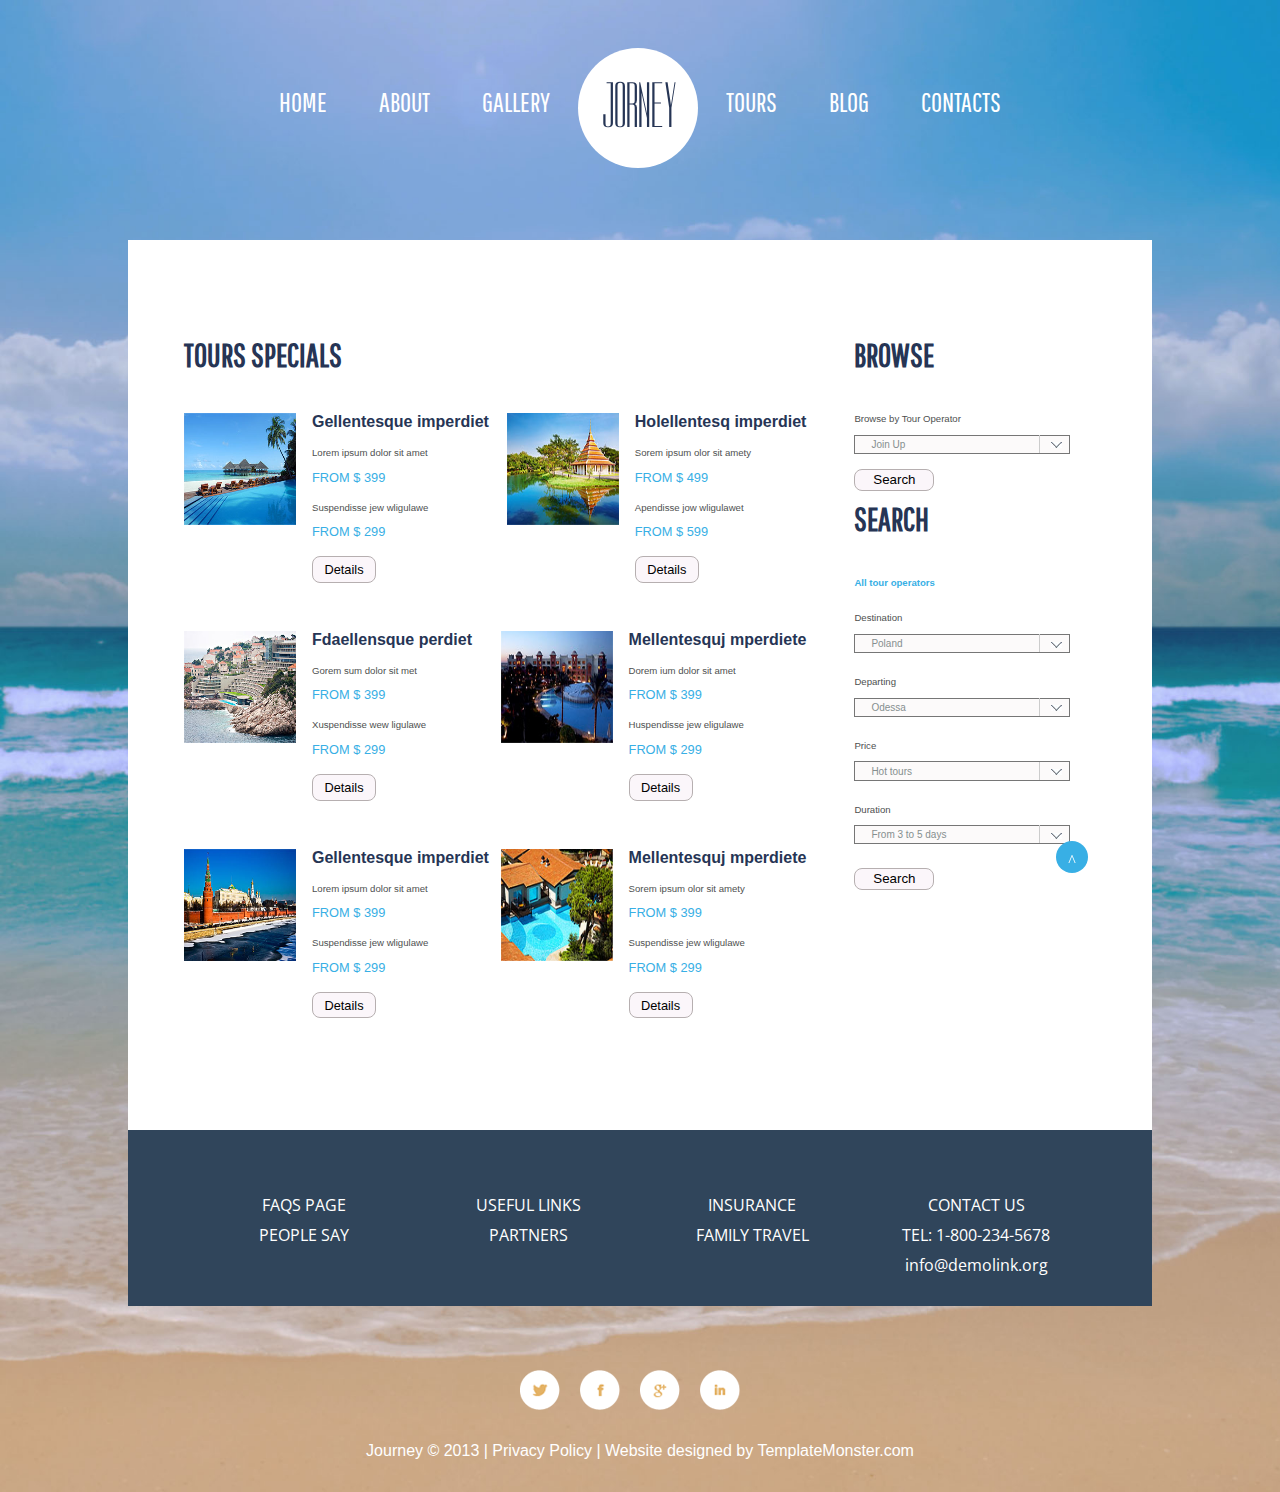
<file: module-7/tours.html>
<!DOCTYPE html>
<html lang="en">

<head>
  <meta charset="UTF-8">
  <meta name="viewport" content="width=device-width, initial-scale=1.0">
  <meta http-equiv="X-UA-Compatible" content="ie=edge">
  <title>Homework-7</title>
  <link href="https://fonts.googleapis.com/css?family=Dorsa" rel="stylesheet">
  <link href="https://fonts.googleapis.com/css?family=Pathway+Gothic+One" rel="stylesheet">
  <link href="https://fonts.googleapis.com/css?family=Open+Sans" rel="stylesheet">
  <link rel="stylesheet" href="css/styles.css">
</head>

<body>
  <div class="wrapper">
    <!-- PAGE HEADER -->


    <header class="page-header">
      <ul class="menu">
        <li class="menu-item">
          <a href="#" class="menu-title">home</a>
        </li>
        <li class="menu-item">
          <a href="#" class="menu-title">about</a>
          <div class="submenu">
            <div class="triangle"></div>
            <ul>
              <li class="submenu-item">
                <a href="#" class="block">agency</a>
              </li>
              <li class="submenu-item">
                <a href="#" class="block">news</a>
              </li>
              <li class="submenu-item">
                <a href="#" class="block">team</a>
              </li>
            </ul>
          </div>
        </li>
        <li class="menu-item">
          <a href="#" class="menu-title">gallery</a>
        </li>
        <li class="circle">
          <a href="#" class="jorney">jorney</a>
        </li>
        <li class="menu-item">
          <a href="#" class="menu-title">tours</a>
        </li>
        <li class="menu-item">
          <a href="#" class="menu-title">blog</a>
        </li>
        <li class="menu-item">
          <a href="#" class="menu-title">contacts</a>
        </li>
      </ul>
    </header>


    <!-- TOURS -->


    <div class="tours">

      <div class="tour-price">
        <h2>TOURS SPECIALS</h2>
        <div class="list">

          <div class="specials">
            <div>
              <img class="rest" src="img/1.jpg" alt="">
            </div>
            <div class="price-list">
              <h3>Gellentesque imperdiet</h3>
            <div class="price">
              <p class="name">Lorem ipsum dolor sit amet</p>
              <span>From $ 399</span>
            </div>
            <div>
              <p class="name">Suspendisse jew wligulawe</p>
              <span class="price">From $ 299</span>
            </div>
              <button name="button">Details</button>
            </div>

          </div>


          <div class="specials">
            <div>
              <img class="rest" src="img/2.jpg" alt="">
            </div>
            <div class="price-list">
              <h3>Holellentesq imperdiet</h3>
            <div class="price">
              <p class="name">Sorem ipsum olor sit amety</p>
              <span>From $ 499</span>
            </div>
            <div>
              <p class="name">Apendisse jow wligulawet</p>
              <span class="price">From $ 599</span>
            </div>
              <button name="button">Details</button>
            </div>
          </div>

          <div class="specials">
            <div>
              <img class="rest" src="img/3.jpg" alt="">
            </div>
            <div class="price-list">
              <h3>Fdaellensque perdiet</h3>
            <div class="price">
              <p class="name">Gorem sum dolor sit met</p>
              <span>From $ 399</span>
            </div>
            <div>
              <p class="name">Xuspendisse wew ligulawe</p>
              <span class="price">From $ 299</span>
            </div>
              <button name="button">Details</button>
            </div>
          </div>

          <div class="specials">
            <div>
              <img class="rest" src="img/4.jpg" alt="">
            </div>
            <div class="price-list">
              <h3>Mellentesquj mperdiete</h3>
            <div class="price">
              <p class="name">Dorem ium dolor sit amet</p>
              <span>From $ 399</span>
            </div>
            <div>
              <p class="name">Huspendisse jew eligulawe</p>
              <span class="price">From $ 299</span>
            </div>
              <button name="button">Details</button>
            </div>
          </div>

          <div class="specials">
            <div>
              <img class="rest" src="img/5.jpg" alt="">
            </div>
            <div class="price-list">
              <h3>Gellentesque imperdiet</h3>
            <div class="price">
              <p class="name">Lorem ipsum dolor sit amet</p>
              <span>From $ 399</span>
            </div>
            <div>
              <p class="name">Suspendisse jew wligulawe</p>
              <span class="price">From $ 299</span>
            </div>
              <button name="button">Details</button>
            </div>
          </div>

          <div class="specials">
            <div>
              <img class="rest" src="img/6.jpg" alt="">
            </div>
            <div class="price-list">
              <h3>Mellentesquj mperdiete</h3>
            <div class="price">
              <p class="name">Sorem ipsum olor sit amety</p>
              <span>From $ 399</span>
            </div>
            <div>
              <p class="name">Suspendisse jew wligulawe </p>
              <span class="price">From $ 299</span>
            </div>
              <button name="button">Details</button>
            </div>
          </div>

        </div>
      </div>




      <!--BROWSE-->


      <div class="second-block">
        <div class="browse">
        <h2>BROWSE</h2>
         <form action="#">
           <p>Browse by Tour Operator</p>
           <div class="select-form">
             <select name="select">
               <option value="1">Join Up</option>
               <option value="2">Coral Travel</option>
               <option value="3">Tez Tour</option>
               <option value="4">Tors & Tickets</option>
               <option value="5">Anex Tour</option>
             </select>
           </div>
           <p>
             <input class="submit" type="submit" value="Search">
           </p>
         </form>
        </div>


     <div class="search">
       <h2>Search</h2>
       <h4>All tour operators</h4>
       <form action="#" method="post">
         <p>Destination</p>
         <div class="select-form">
           <select name="select">
             <option value="1">Poland</option>
             <option value="2">Egypt</option>
             <option value="3">Thailand</option>
             <option value="4">Bali</option>
             <option value="5">Viene</option>
           </select>
         </div>
       </form>

       <form action="#" method="post">
          <p>Departing</p>
          <div class="select-form">
            <select name="select">
              <option value="1">Odessa</option>
              <option value="2">Kiev</option>
              <option value="3">Kharkiv</option>
              <option value="4">Kherson</option>
              <option value="5">Lviv</option>
            </select>
          </div>
        </form>

        <form action="#" method="post">
            <p>Price</p>
            <div class="select-form">
              <select name="select">
                <option value="1">Hot tours</option>
                <option value="2">From 100$ to 200$</option>
                <option value="3">From 200$ to 400$</option>
                <option value="4">From 400$ to 800$</option>
                <option value="5">From 800$ and upper</option>
              </select>
            </div>
          </form>

          <form action="#" method="post">
              <p>Duration</p>
              <div class="select-form">
                <select name="select">
                  <option value="1">From 3 to 5 days</option>
                  <option value="2">From 5 to 8 days</option>
                  <option value="3">From 8 to 10 days</option>
                  <option value="4">from 10 to 12 days</option>
                  <option value="5">from 12 to 14 days</option>
                </select>
              </div>
              <p>
                <input class="submit" type="submit" value="Search">
              </p>
            </form>
</div>

</div>
</div>



    <!--FOTTER -->

    <footer class="contacts">
      <div class="faqs">
        <a href="#" class="tel">faqs page</a>
        <a href="#" class="tel">People Say</a>
      </div>

      <div class="faqs">
        <a href="#" class="tel">useful links</a>
        <a href="#" class="tel">partners</a>
      </div>

      <div class="faqs">
        <a href="#" class="tel">insurance</a>
        <a href="#" class="tel">family travel</a>
      </div>

      <div class="faqs">
        <a href="#" class="tel">contact us</a>
        <a href="#" class="tel">TEL: 1-800-234-5678</a>
        <a href="#" class="mail">info@demolink.org</a>
      </div>
    </footer>


    <div class="footer-socials">
      <a href="#" class="footer-icon bg-twitter"></a>
      <a href="#" class="footer-icon bg-facebook"></a>
      <a href="#" class="footer-icon bg-google"></a>
      <a href="#" class="footer-icon bg-linkedin"></a>
    </div>

    <div class="designed">
      <p class="template">Journey © 2013 | Privacy Policy | Website designed by TemplateMonster.com</p>
    </div>


    <!-- DESTINATION -->
  </div>


  <div class="to-top">
    <a href="#" class="fixed"></a>
  </div>


</body>

</html>
</file>
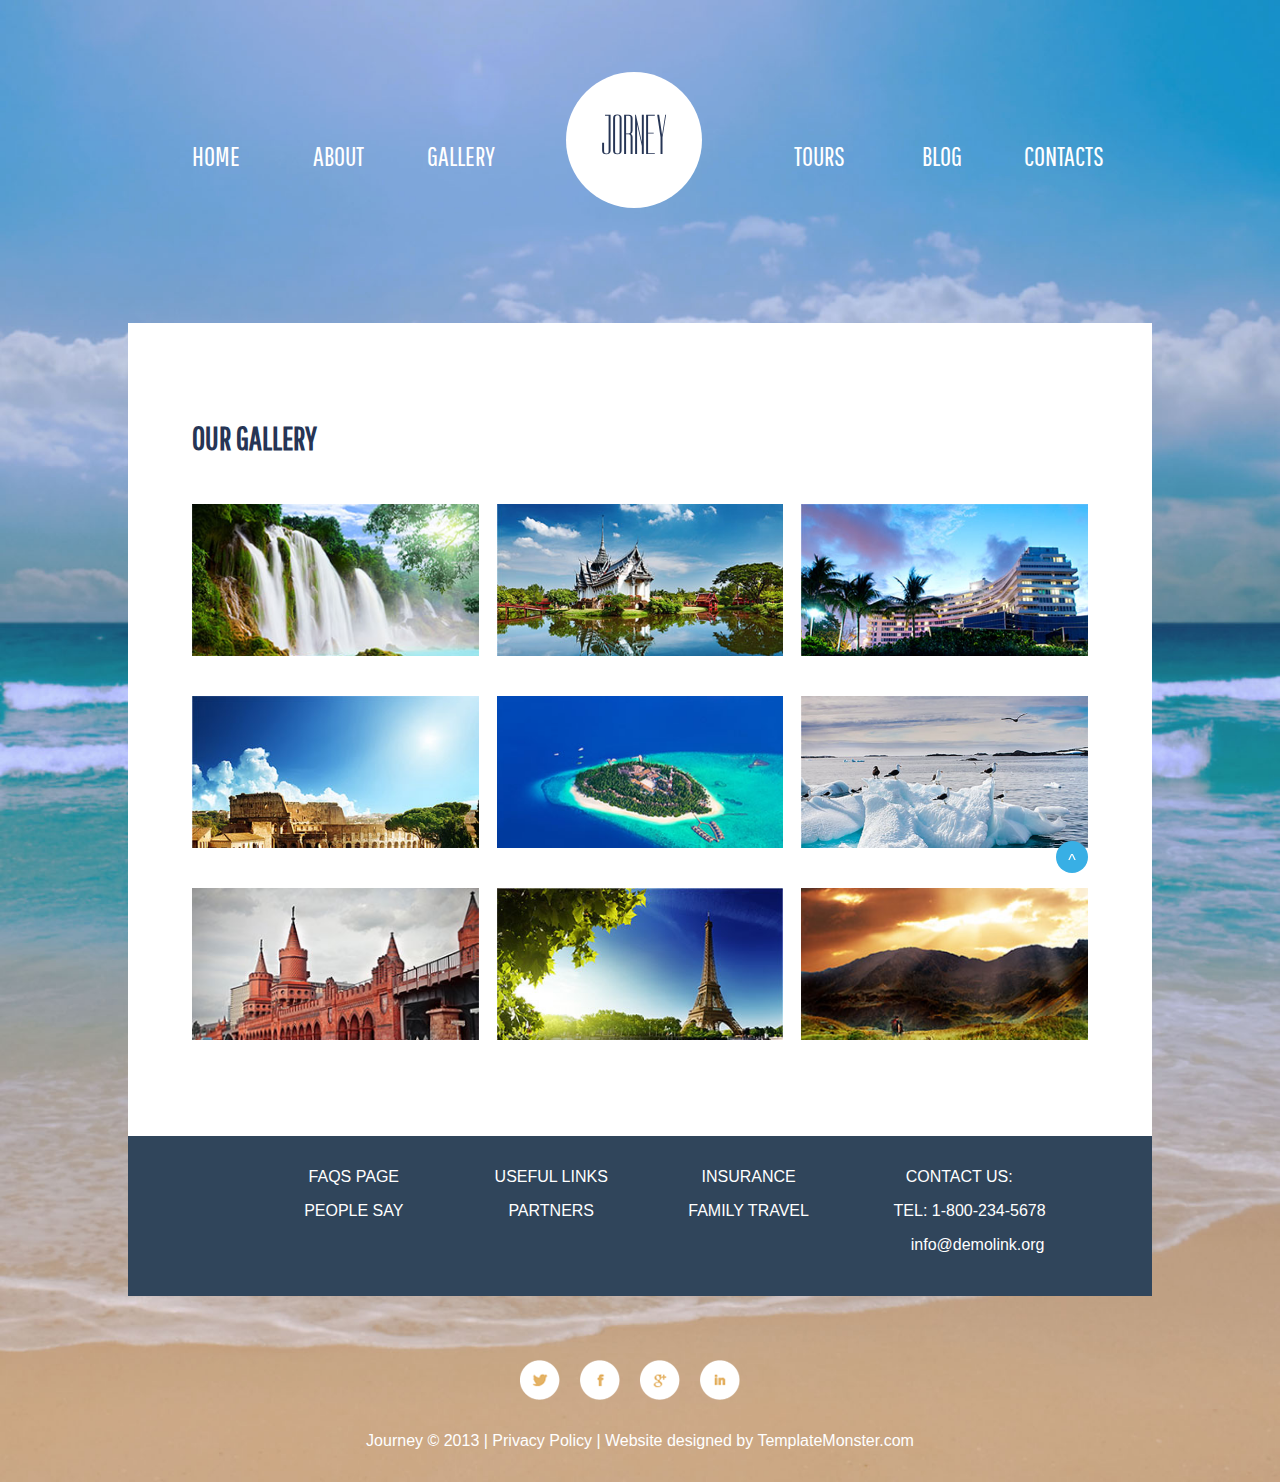
<file: module-8/gallery.html>
<!DOCTYPE html>
<html lang="en">

<head>
  <meta charset="UTF-8">
  <meta name="viewport" content="width=device-width, initial-scale=1.0">
  <meta http-equiv="X-UA-Compatible" content="ie=edge">
  <title>Homework-8</title>
  <link href="https://fonts.googleapis.com/css?family=Dorsa" rel="stylesheet">
  <link href="https://fonts.googleapis.com/css?family=Pathway+Gothic+One" rel="stylesheet">
  <link rel="stylesheet" href="css/styles.css">
</head>

<body>
  <div class="wrapper">
    <!-- PAGE HEADER -->


    <header class="page-header">
      <ul class="menu">
        <li class="menu-item">
          <a href="#" class="menu-title">home</a>
        </li>
        <li class="menu-item">
          <a href="#" class="menu-title">about</a>
          <div class="submenu">
            <div class="triangle"></div>
            <ul class="submenu-list">
              <li class="submenu-item">
                <a href="#" class="block">agency</a>
              </li>
              <li class="submenu-item">
                <a href="#" class="block">news</a>
              </li>
              <li class="submenu-item">
                <a href="#" class="block">team</a>
              </li>
            </ul>
          </div>
        </li>
        <li class="menu-item">
          <a href="#" class="menu-title">gallery</a>
        </li>
        <li class="circle">
          <h1 class="jorney">jorney</h1>
        </li>
        <li class="menu-item">
          <a href="#" class="menu-title">tours</a>
        </li>
        <li class="menu-item">
          <a href="#" class="menu-title">blog</a>
        </li>
        <li class="menu-item">
          <a href="#" class="menu-title">contacts</a>
        </li>
      </ul>
    </header>


    <!-- GALLERY -->

    <section class="gallery">
      <h2 class="gallery-title">our gallery</h2>
      <div class="gallery-body">
        <div class="gallery-block gallery-img1"></div>

        <div class="gallery-block gallery-img2"></div>

        <div class="gallery-block gallery-img3"></div>

        <div class="gallery-block gallery-img4"></div>

        <div class="gallery-block gallery-img5"></div>

        <div class="gallery-block gallery-img6"></div>

        <div class="gallery-block gallery-img7"></div>

        <div class="gallery-block gallery-img8"></div>

        <div class="gallery-block gallery-img9"></div>

      </div>

    </section>

    <!--FOTTER -->

    <footer class="contacts">
      <div class="info">
      <div class="faqs">
        <a href="#" class="tel">faqs page</a>
        <a href="#" class="tel">People Say</a>
      </div>

      <div class="faqs">
        <a href="#" class="tel">useful links</a>
        <a href="#" class="tel">partners</a>
      </div>

      <div class="faqs">
        <a href="#" class="tel">insurance</a>
        <a href="#" class="tel">family travel</a>
      </div>
      </div>

      <div class="faqs footer-contacts">
        <a href="#" class="tel">contact us:</a>
        <a href="#" class="phone">TEL: 1-800-234-5678</a>
        <a href="#" class="mail">info@demolink.org</a>
      </div>
    </footer>


    <div class="footer-socials">
      <a href="#" class="footer-icon bg-twitter"></a>
      <a href="#" class="footer-icon bg-facebook"></a>
      <a href="#" class="footer-icon bg-google"></a>
      <a href="#" class="footer-icon bg-linkedin"></a>
    </div>

    <div class="designed">
      <p class="template">Journey © 2013 | Privacy Policy | Website designed by TemplateMonster.com</p>
    </div>


    <!-- DESTINATION -->



    <div class="to-top">
      <a href="#" class="fixed"></a>
    </div>






  </div>
</body>

</html>
</file>
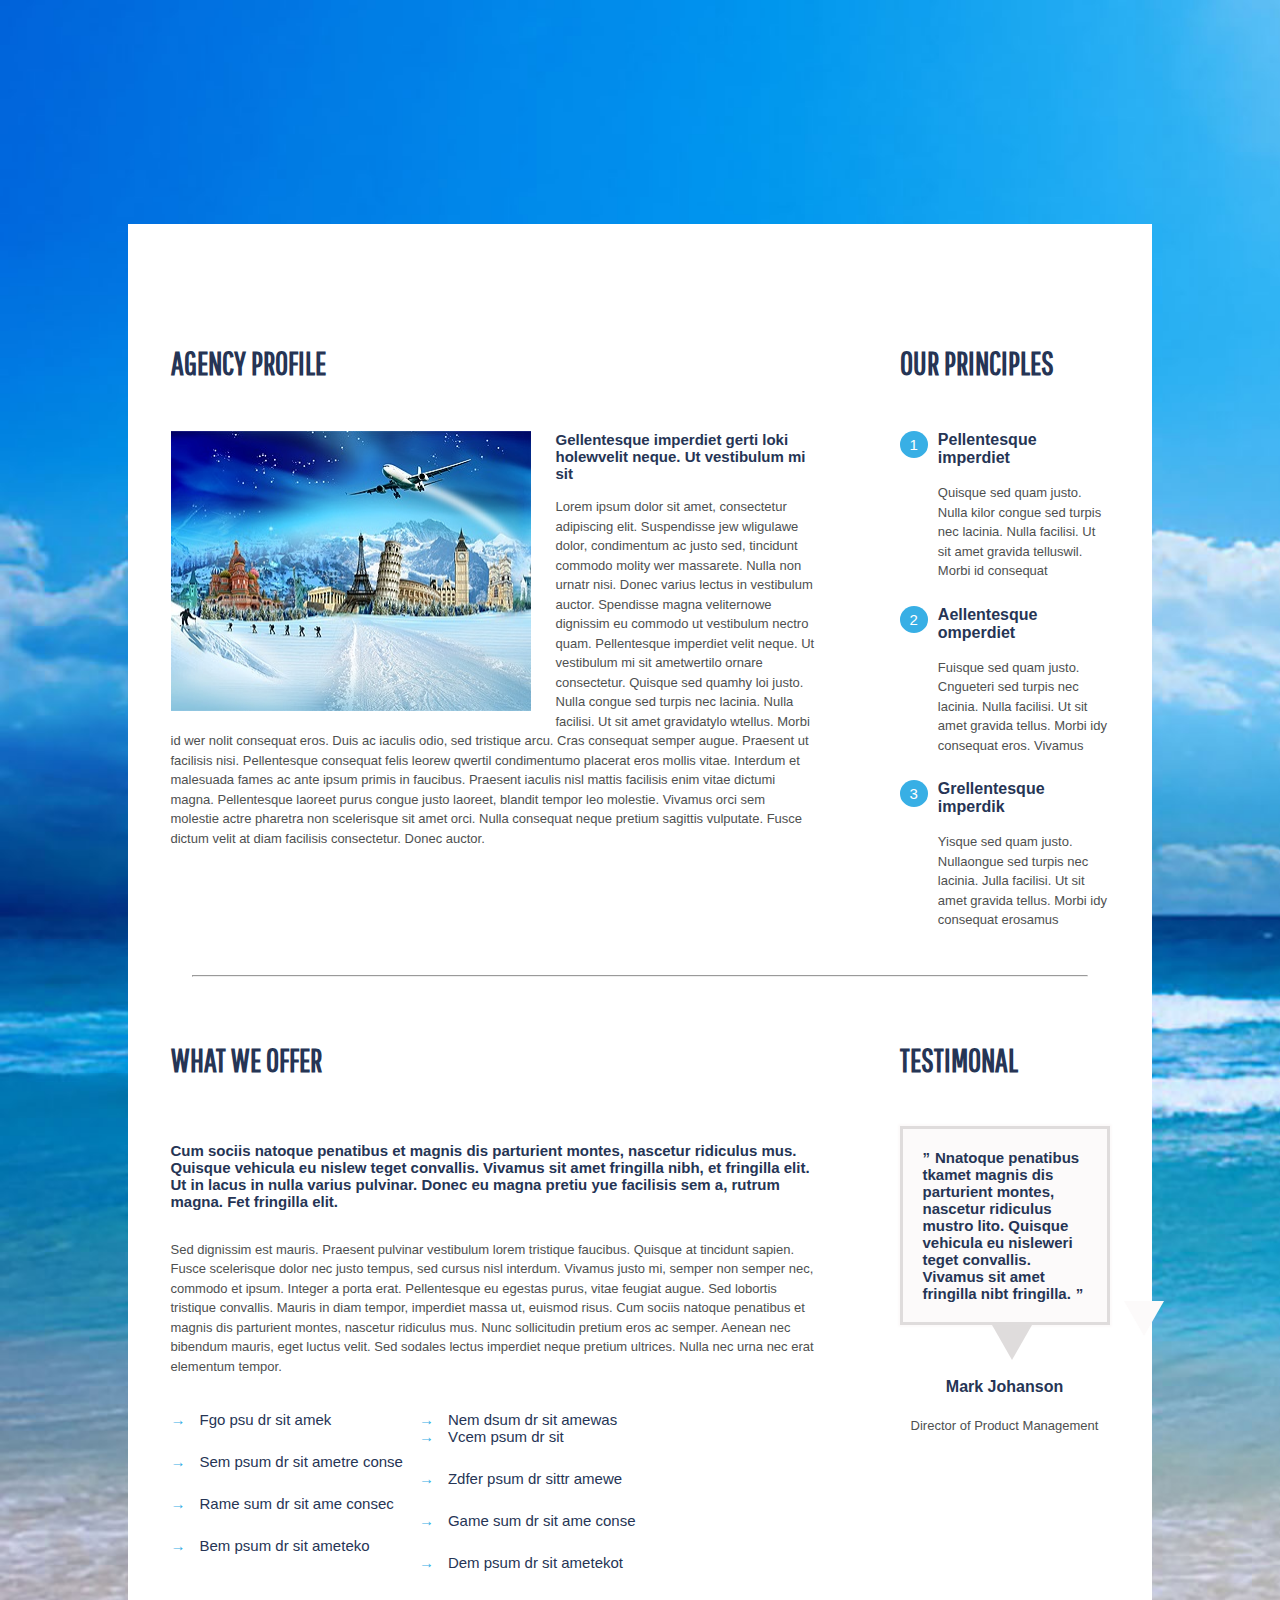
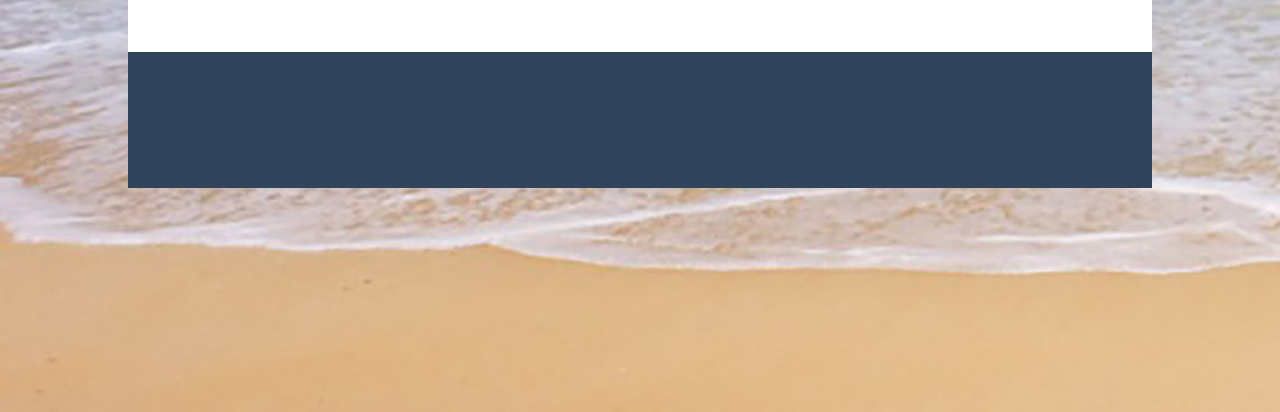
<file: module-6/about/about.html>
<!DOCTYPE html>
<html lang="en">

<head>
  <meta charset="UTF-8">
  <meta name="viewport" content="width=device-width, initial-scale=1.0">
  <meta http-equiv="X-UA-Compatible" content="ie=edge">
  <link rel="stylesheet" href="css/styles.css">
  <link href="https://fonts.googleapis.com/css?family=Pathway+Gothic+One" rel="stylesheet">
  <title>Document</title>
</head>

<body>

  <div class="wrapper">
<div class="header">
    <article class="title">
      <h1>AGENCY PROFILE</h1>
      <img src="img/winter.jpg" alt="">
      <h3 class="paragraph">Gellentesque imperdiet gerti loki holewvelit neque. Ut vestibulum mi sit</h3>
      <p class="text">Lorem ipsum dolor sit amet, consectetur adipiscing elit. Suspendisse jew wligulawe dolor, condimentum ac justo sed,
        tincidunt commodo molity wer massarete. Nulla non urnatr nisi. Donec varius lectus in vestibulum auctor. Spendisse
        magna veliternowe dignissim eu commodo ut vestibulum nectro quam. Pellentesque imperdiet velit neque. Ut vestibulum
        mi sit ametwertilo ornare consectetur. Quisque sed quamhy loi justo. Nulla congue sed turpis nec lacinia. Nulla facilisi.
        Ut sit amet gravidatylo wtellus. Morbi id wer nolit consequat eros. Duis ac iaculis odio, sed tristique arcu. Cras
        consequat semper augue. Praesent ut facilisis nisi. Pellentesque consequat felis leorew qwertil condimentumo placerat
        eros mollis vitae. Interdum et malesuada fames ac ante ipsum primis in faucibus. Praesent iaculis nisl mattis facilisis
        enim vitae dictumi magna. Pellentesque laoreet purus congue justo laoreet, blandit tempor leo molestie. Vivamus orci
        sem molestie actre pharetra non scelerisque sit amet orci. Nulla consequat neque pretium sagittis vulputate. Fusce
        dictum velit at diam facilisis consectetur. Donec auctor.</p>

    </article>

    <div class="small">

      <h2 class="small-list">OUR PRINCIPLES</h2>

      <ul class="list">
        <li class="list-item">
          <article class="article">
            <h3 class="principles">Pellentesque imperdiet</h3>
            <p class="small-text">Quisque sed quam justo. Nulla kilor congue sed turpis nec lacinia. Nulla facilisi. Ut sit amet gravida telluswil.
              Morbi id consequat</p>
          </article>
        </li>

        <li class="list-item">
          <article class="article">

            <h3 class="principles">Aellentesque omperdiet</h3>
            <p class="small-text">Fuisque sed quam justo. Cngueteri sed turpis nec lacinia. Nulla facilisi. Ut sit amet gravida tellus. Morbi idy
              consequat eros. Vivamus </p>
          </article>
        </li>

        <li class="list-item">
          <article class="article">

            <h3 class="principles">Grellentesque imperdik</h3>
            <p class="small-text">Yisque sed quam justo. Nullaongue sed turpis nec lacinia. Julla facilisi. Ut sit amet gravida tellus. Morbi idy
              consequat erosamus </p>
          </article>
        </li>
      </ul>

    </div>
</div>
    <hr>

<div class="underline">
    <div class="offers-block">

      <h2 class="offer-article">WHAT WE OFFER</h2>
      <h3 class="offer-title">Cum sociis natoque penatibus et magnis dis parturient montes, nascetur ridiculus mus. Quisque vehicula eu nislew teget
        convallis. Vivamus sit amet fringilla nibh, et fringilla elit. Ut in lacus in nulla varius pulvinar. Donec eu magna
        pretiu yue facilisis sem a, rutrum magna. Fet fringilla elit. </h3>
      <p class="offer-text">Sed dignissim est mauris. Praesent pulvinar vestibulum lorem tristique faucibus. Quisque at tincidunt sapien. Fusce
        scelerisque dolor nec justo tempus, sed cursus nisl interdum. Vivamus justo mi, semper non semper nec, commodo et
        ipsum. Integer a porta erat. Pellentesque eu egestas purus, vitae feugiat augue. Sed lobortis tristique convallis.
        Mauris in diam tempor, imperdiet massa ut, euismod risus. Cum sociis natoque penatibus et magnis dis parturient montes,
        nascetur ridiculus mus. Nunc sollicitudin pretium eros ac semper. Aenean nec bibendum mauris, eget luctus velit.
        Sed sodales lectus imperdiet neque pretium ultrices. Nulla nec urna nec erat elementum tempor.</p>


      <div class="block">
        <ul>

          <li class="block-list">Fgo psu dr sit amek</li>

          <li class="block-list">Sem psum dr sit ametre conse</li>

          <li class="block-list">Rame sum dr sit ame consec</li>

          <li class="block-list">Bem psum dr sit ameteko</li>

          <li class="block-list">Nem dsum dr sit amewas</li>

          <li class="block-list">Vcem psum dr sit</li>

          <li class="block-list">Zdfer psum dr sittr amewe</li>

          <li class="block-list">Game sum dr sit ame conse</li>

          <li class="block-list">Dem psum dr sit ametekot</li>
        </ul>
      </div>
    </div>


    <div class="testimonal">
      <h2 class="testimonal-title">TESTIMONAL</h2>
      <h4 class="testimonal-text">Nnatoque penatibus tkamet magnis dis parturient montes, nascetur ridiculus mustro lito. Quisque vehicula eu nisleweri
        teget convallis. Vivamus sit amet fringilla nibt fringilla.</h4>
      <div class="triangle"></div>
      <h4 class="name">Mark Johanson</h4>
      <p class="director">Director of Product Management</p>

    </div>


</div>


<footer></footer>

  </div>




</body>

</html>
</file>
<file: module-4/css/styles.css>
* {
  box-sizing: border-box;
  margin: 0;
  padding: 0;
}

body {
  background-image: url(../img/logo.jpg);
  background-size: cover;
  background-repeat: no-repeat;
}

.wrapper {
  width: 1024px;
  margin: 230px auto;
  padding: 90px 60px;
  background-color: #ffffff;
}

.title {
  display: inline-block;
  width: 640px;
  margin-right: 20px;
}

h1 {
  margin-bottom: 50px;
  font-family: "Pathway Gothic One";
  color: #263555;
  font-size: 32px;
}

img {
  margin: 0 25px 20px 0;
  float: left;
  height: 280px;
  width: 360px;
  clear: left;
}

.paragraph {
  margin-bottom: 15px;
  font-family: "Arial";
  color: #263555;
  font-size: 15px;
}

.text {
  font-family: "Arial";
  color: #4e5050;
  font-size: 13px;
}

.small {
  display: inline-block;
  vertical-align: top;
  width: 220px;
  margin-left: 20px;
}

.small-list {
  margin-bottom: 50px;
  font-family: "Pathway Gothic One";
  color: #263555;
  font-size: 32px;
}

.principles {
  margin-bottom: 16px;
  font-family: "Arial";
  color: #263555;
  font-size: 16px;
}

.article {
  margin-bottom: 25px;
  font-family: "Arial";
  color: #4e5050;
  font-size: 15px;
}

.small-text {
  font-family: "Arial";
  color: #4e5050;
  font-size: 13px;
}

.list {
  counter-reset: list;
  list-style: none;
}

.list-item::before {
  float: left;
  margin-right: 10px;
  counter-increment: list;
  content: counter(list);
  border-radius: 50%;
  padding: 5px 10px;
  background-color: #38afe5;
  color: #ffffff;
}

.article {
  float: left;
  width: calc(100% - 40px);
}

hr {
  width: 900px;
  margin: 0 0 50px;
  color: #dedbdb;
  margin-top: 20px;
}

.offers-block {
  display: inline-block;
  width: 640px;
  margin-right: 30px;
}

.offer-article {
  margin-bottom: 60px;
  font-family: "Pathway Gothic One";
  color: #263555;
  font-size: 32px;
}

.offer-title {
  margin-bottom: 30px;
  font-family: "Arial";
  color: #263555;
  font-size: 15px;
}

.offer-text {
  margin-bottom: 35px;
  font-family: "Arial";
  color: #4e5050;
  font-size: 13px;
}

.block {
  display: inline-block;
  columns: 2;
}

li {
  list-style: none;
  margin-bottom: 25px;
  font-family: "Arial";
  color: #263555;
  font-size: 15px;
}

li:nth-last-child(5) {
  margin-bottom: 0;
}

.block-list:before {
  content: "→";
  margin-right: 14px;
  color: #38afe5;
}

.testimonal {
  margin-left: 10px;
  width: 220px;
  display: inline-block;
  vertical-align: top;
}

.testimonal-title {
  margin-bottom: 30px;
  font-family: "Pathway Gothic One";
  color: #263555;
  font-size: 32px;
}

.testimonal-text::before {
  content: "”";
  margin-right: 5px;
  color: #263555;
}

.testimonal-text::after {
  content: "”";
  margin-left: 5px;
  color: #263555;
}

.triangle::after,
.triangle::before {
  content: "";
  margin-left: 92px;
  width: 0;
  height: 0;
  border-style: solid;
  border-width: 35px 20px 0 20px;
  border-color: #dfdcdc transparent transparent transparent;
}

.triangle::after {
  border-color: #fcfafa transparent transparent transparent;
  padding-top: 24px;
}

.testimonal-text {
  padding: 20px;
  margin-bottom: 35px;
  font-family: "Arial";
  color: #263555;
  font-size: 15px;
  box-shadow: 0 0 2px 2px rgba(252, 250, 250, 1);
  background-color: #fcfafa;
  border-color: #dfdcdc;
  border-style: solid;
}

.name {
  margin: 0 0 20px;
  font-family: "Arial";
  text-align: center;
  color: #263555;
  font-size: 16px;
}

.director {
  text-align: center;
  font-family: "Arial";
  color: #4e5050;
  font-size: 13px;
}
</file>
<file: module-5/css/styles.css>
@import 'header.css';
@import 'base.css';
@import 'slider.css';
@import 'destination.css';
</file>
<file: module-6(2)/css/styles.css>
@import 'base.css';
@import 'header.css';
@import 'gallery.css';
@import 'footer.css';
</file>
<file: module-6.2/css/styles.css>
@import 'base.css';
@import 'header.css';
@import 'gallery.css';
@import 'footer.css';
</file>
<file: module-6/css/styles.css>
@import 'base.css';
@import 'main.css';
@import 'footer.css';
</file>
<file: module-7.1/css/styles.css>
@import 'base.css';
@import 'header.css';
@import 'map.css';
@import 'footer.css';
</file>
<file: module-7/css/styles.css>
@import 'base.css';
@import 'header.css';
@import 'tours.css';
@import 'footer.css';
</file>
<file: module-8/css/styles.css>
@import 'base.css';
@import 'header.css';
@import 'gallery.css';
@import 'footer.css';
</file>
<file: module-6/about/css/styles.css>
@import 'base.css';
@import 'main.css';
@import 'footer.css';
</file>
